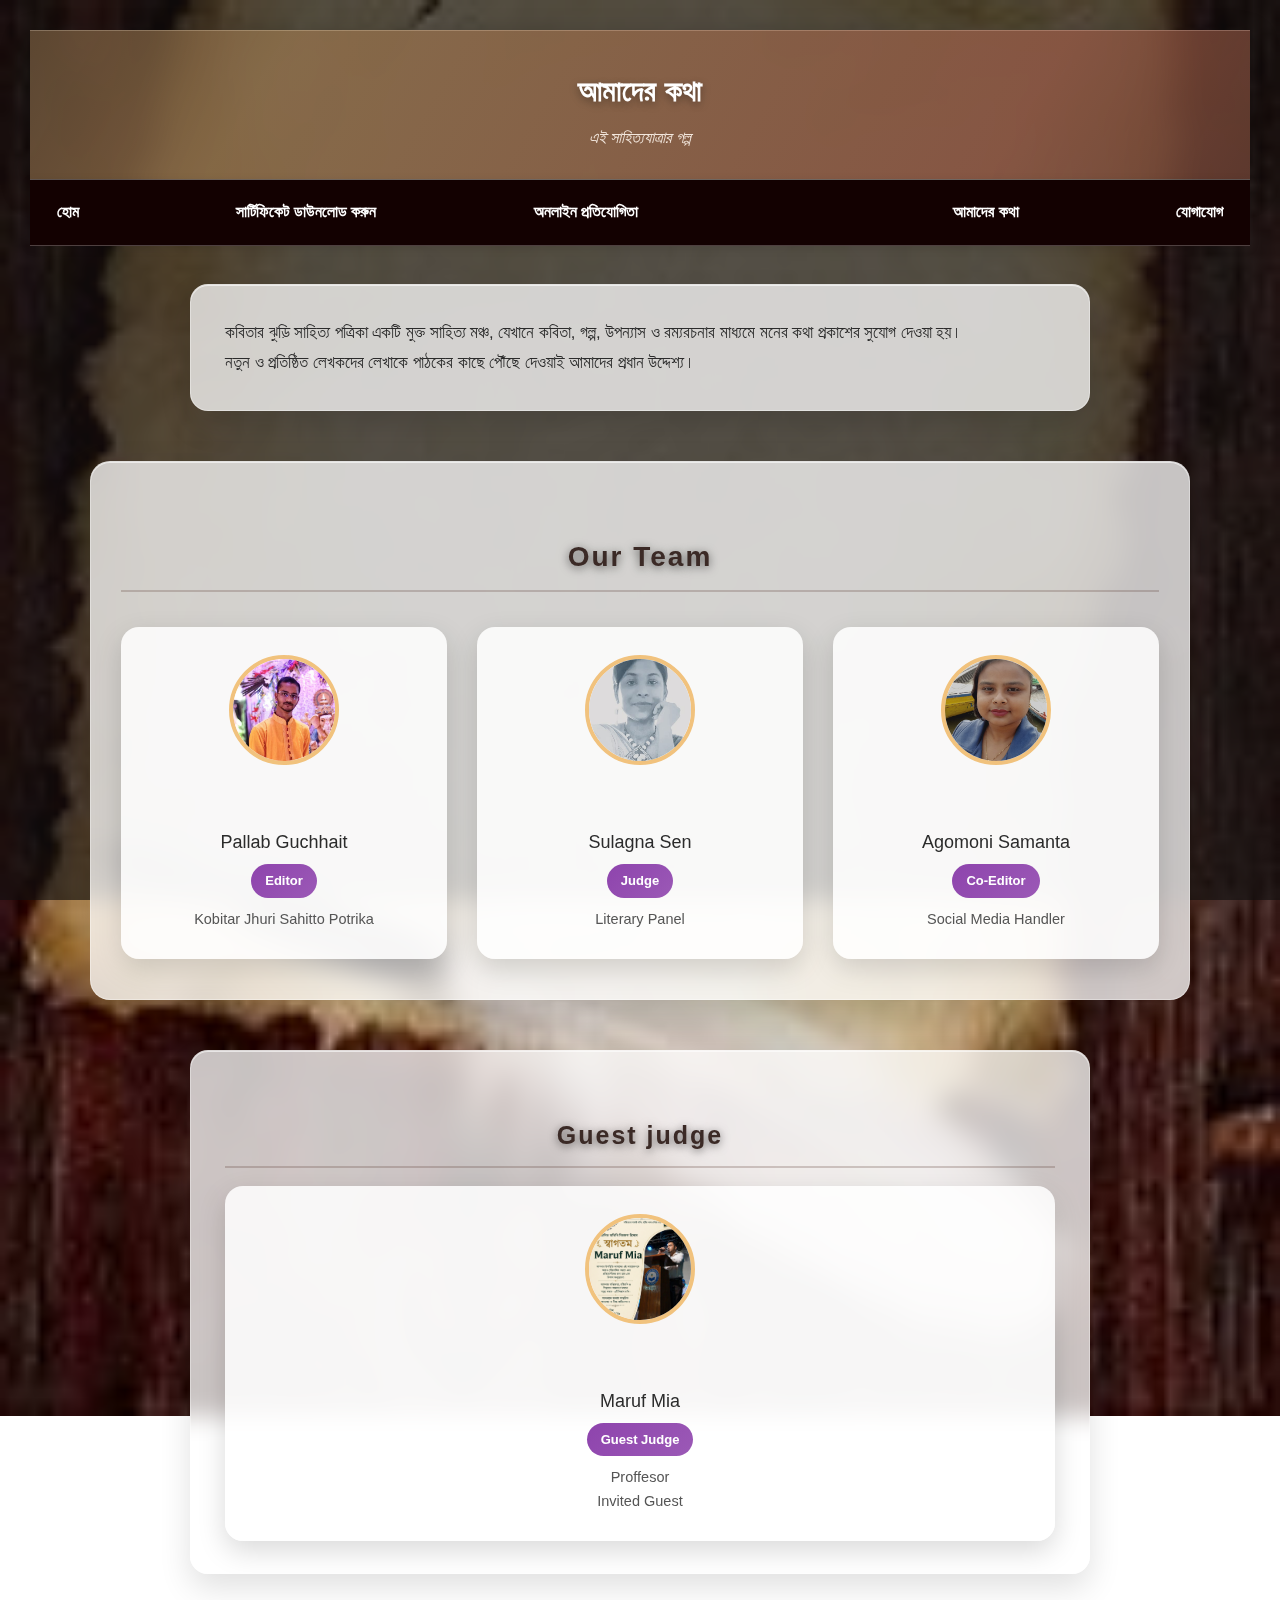
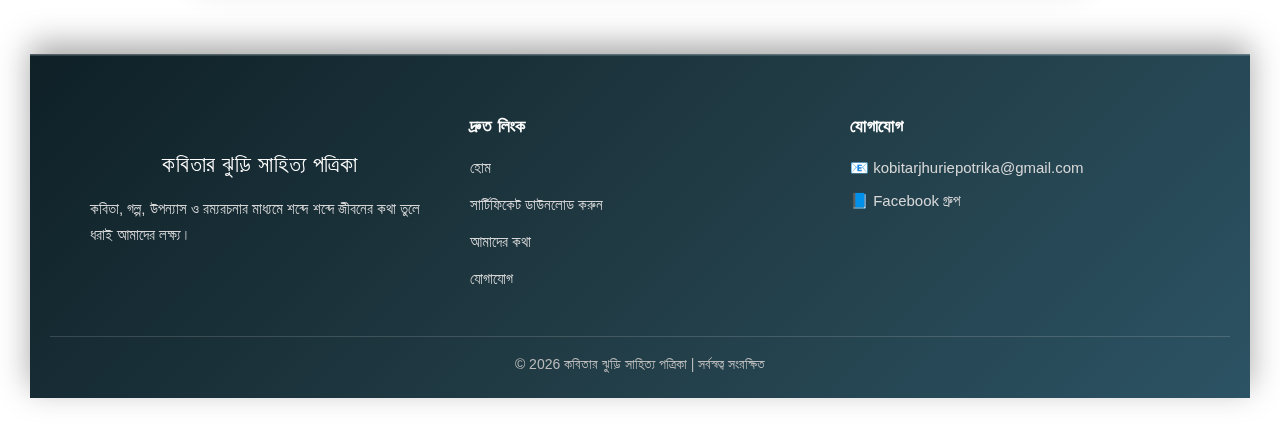
<file: about.html>
<!DOCTYPE html>
<html lang="bn">
<head>
<meta charset="UTF-8">
<title>আমাদের কথা | কবিতার ঝুড়ি সাহিত্য পত্রিকা</title>
<link rel="stylesheet" href="style.css">
</head>
<body>

<header>
<h1>আমাদের কথা</h1>
<p class="tagline">এই সাহিত্যযাত্রার গল্প</p>
</header>

<nav>
  <a href="index.html">হোম</a>
  <a href="certificate.html">সার্টিফিকেট ডাউনলোড করুন</a>
  <a href="onlineeventsandcompitition.html">অনলাইন প্রতিযোগিতা</a>
  <a href=""></a>
  <a href="about.html">আমাদের কথা</a>
  <a href="contact.html">যোগাযোগ</a>
</nav>

<section>
<p>
কবিতার ঝুড়ি সাহিত্য পত্রিকা একটি মুক্ত সাহিত্য মঞ্চ,
যেখানে কবিতা, গল্প, উপন্যাস ও রম্যরচনার মাধ্যমে
মনের কথা প্রকাশের সুযোগ দেওয়া হয়।
</p>

<p>
নতুন ও প্রতিষ্ঠিত লেখকদের লেখাকে পাঠকের কাছে
পৌঁছে দেওয়াই আমাদের প্রধান উদ্দেশ্য।
</p>
</section>

<section class="team-section">
  <h2>Our Team</h2>

  <div class="team-grid">

    <div class="team-card">
      <img src="Team Members/Pallab .jpeg" alt="Pallab Guchhait">
      <h3>Pallab Guchhait</h3>
      <span class="team-role">Editor</span>
      <p>Kobitar Jhuri Sahitto Potrika</p>
    </div>

    <div class="team-card">
      <img src="Team Members/Sulagna.jpeg" alt="Sulagna Sen">
      <h3>Sulagna Sen</h3>
      <span class="team-role">Judge</span>
      <p>Literary Panel</p>
    </div>

    <div class="team-card">
      <img src="Team Members/WhatsApp Image 2026-03-03 at 12.30.15 AM.jpeg" alt="Agoimoni Samanta">
      <h3>Agomoni Samanta</h3>
      <span class="team-role">Co-Editor</span>
      <p>Social Media Handler</p>
    </div>

  </div>
</section>
<section class="guest-section">
  <h2>Guest judge</h2>
  <div class="team-grid">

    <div class="team-card">
      <img src="Invited Guest.png" alt="Maruf Mia">
      <h3>Maruf Mia</h3>
      <span class="team-role">Guest Judge</span>
      <p>Proffesor</p>
      <p>Invited Guest</p>
    </div>

</section>
<footer class="mag-footer">

  <div class="footer-grid">

    <div class="footer-about">
      <h3>কবিতার ঝুড়ি সাহিত্য পত্রিকা</h3>
      <p>
        কবিতা, গল্প, উপন্যাস ও রম্যরচনার মাধ্যমে
        শব্দে শব্দে জীবনের কথা তুলে ধরাই আমাদের লক্ষ্য।
      </p>
    </div>

    <div class="footer-links">
      <h4>দ্রুত লিংক</h4>
      <ul>
        <li><a href="index.html">হোম</a></li>
        <li><a href="certificate.html">সার্টিফিকেট ডাউনলোড করুন</a></li>
        <li><a href=""></a></li>
        <li><a href="about.html">আমাদের কথা</a></li>
        <li><a href="contact.html">যোগাযোগ</a></li>
      </ul>
    </div>

    <div class="footer-contact">
      <h4>যোগাযোগ</h4>
      <p>📧 kobitarjhuriepotrika@gmail.com</p>
      <p>📘 Facebook গ্রুপ</p>
    </div>

  </div>

  <div class="footer-bottom">
    © 2026 কবিতার ঝুড়ি সাহিত্য পত্রিকা | সর্বস্বত্ব সংরক্ষিত
  </div>

</footer>


</body>
</html>
</file>
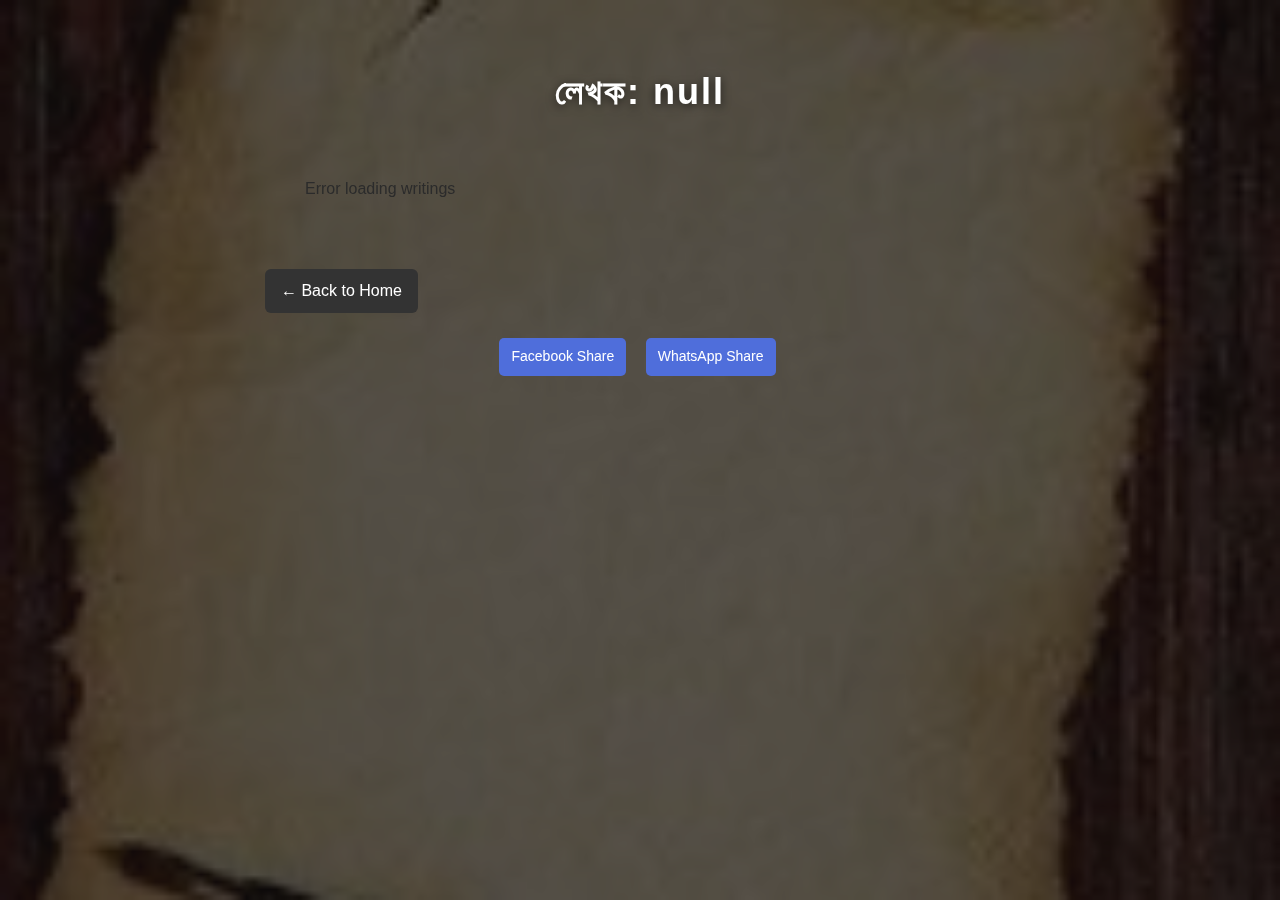
<file: author.html>
<!DOCTYPE html>
<html lang="bn">

<head>
<meta charset="UTF-8">
<meta name="viewport" content="width=device-width, initial-scale=1.0">
<title>Author</title>

<style>


body{
font-family:'Noto Serif Bengali', serif;
background:#f4f6fb;
margin:0;
padding:40px 20px;
}

/* main container */

.author-container{
max-width:750px;
margin:auto;
}

/* title */

h2{
text-align:center;
margin-bottom:30px;
color:#2c3e50;
}

/* poem cards */

.poem-card{
background:white;
padding:25px;
margin-bottom:25px;
border-radius:12px;
box-shadow:0 6px 18px rgba(0,0,0,0.1);
transition:0.3s;
}

.poem-card:hover{
transform:translateY(-4px);
box-shadow:0 10px 25px rgba(0,0,0,0.15);
}

.poem-card h3{
margin-top:0;
color:#34495e;
}

.poem-card p{
line-height:1.8;
color:#444;
}

/* read more button */

.read-btn{
display:inline-block;
margin-top:12px;
padding:7px 14px;
background:#4f6edb;
color:white;
text-decoration:none;
border-radius:6px;
font-size:14px;
}

.read-btn:hover{
background:#354bb5;
}

/* back button */

.back{
display:inline-block;
margin-top:25px;
padding:8px 16px;
background:#333;
color:white;
text-decoration:none;
border-radius:6px;
}

.back:hover{
background:#000;
}

/* share section */

.share{
margin-top:30px;
text-align:center;
}

.share a{
display:inline-block;
margin:5px;
padding:8px 14px;
background:#4f6edb;
color:white;
text-decoration:none;
border-radius:6px;
font-size:14px;
}

.share a:hover{
background:#354bb5;
}

</style>

</style>
<link rel="stylesheet" href="style.css">

</head>

<body>

<div class="author-container">

<h2 id="authorName">Loading...</h2>

<div id="poems">Loading writings...</div>

<a class="back" href="index.html">← Back to Home</a>

</div>
<div class="share">

<a id="fbShare" target="_blank">Facebook Share</a>

<a id="waShare" target="_blank">WhatsApp Share</a>
</div>
<script>

var API="https://script.google.com/macros/s/AKfycby_DiBVclgMtxCUu_QdvSy6ySRPh-Zgnoryp6_mUSM8lMU8OpkrlqbCTHaw3usCOzSJZw/exec";

/* URL থেকে author name নেওয়া */

var params=new URLSearchParams(window.location.search);

var author=params.get("name");

/* Author title */

document.getElementById("authorName").innerText="লেখক: "+author;

/* কবিতা load করা */

fetch(API+"?action=getPoems")

.then(function(r){
return r.json();
})

.then(function(data){

var html="";
var found=false;

data.forEach(function(p){

if(p.author==author){

found=true;

var text=p.poem.substring(0,200).replace(/\n/g,"<br>");

html+=`

<div class="poem-card">

<h3>${p.title}</h3>

<p>${text}...</p>

<a class="read-btn" href="poem.html?id=${p.id}">Read More</a>

</div>

`;

}

});

if(!found){
html="<p style='text-align:center'>এই লেখকের কোনো লেখা পাওয়া যায়নি</p>";
}

document.getElementById("poems").innerHTML=html;

})

.catch(function(err){

document.getElementById("poems").innerHTML="Error loading writings";

console.log(err);

});

/* Share buttons */

var pageURL = window.location.href;

document.getElementById("fbShare").href =
"https://www.facebook.com/sharer/sharer.php?u=" + encodeURIComponent(pageURL);

document.getElementById("waShare").href =
"https://wa.me/?text=" + encodeURIComponent(pageURL);
</script>
</body>

</html>
</file>
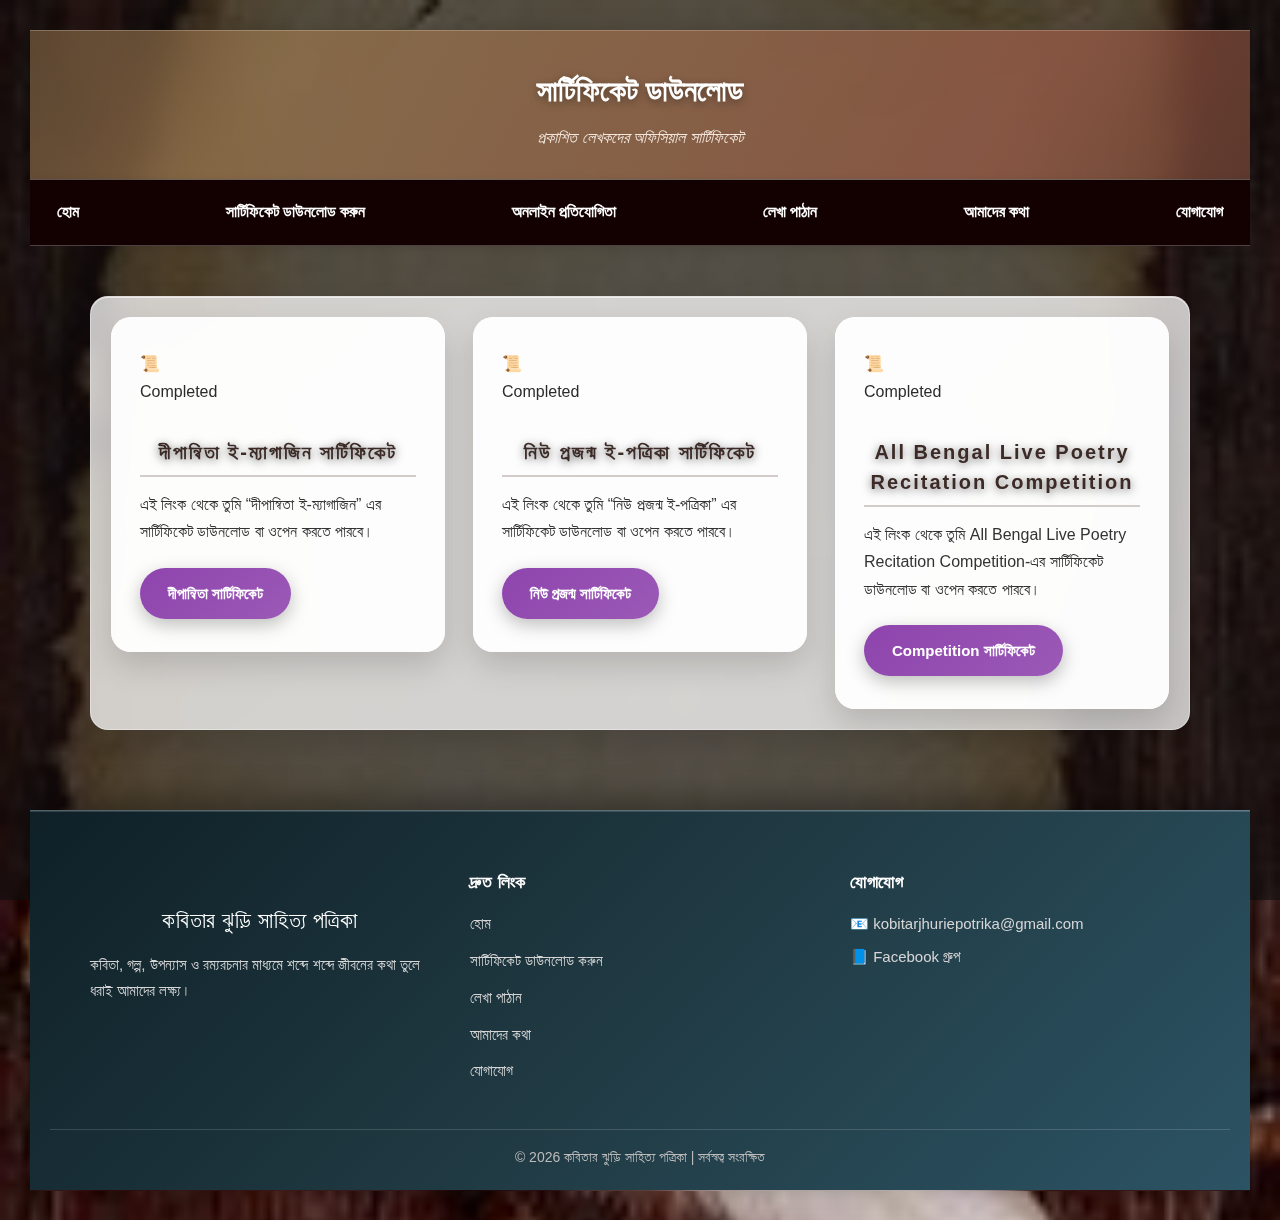
<file: certificate.html>
<!DOCTYPE html>
<html lang="bn">
<head>
<meta charset="UTF-8">
<meta name="viewport" content="width=device-width, initial-scale=1.0">
<title>সার্টিফিকেট ডাউনলোড | কবিতার ঝুড়ি সাহিত্য পত্রিকা</title>
<link rel="stylesheet" href="style.css">
</head>

<body>

<header>
  <h1>সার্টিফিকেট ডাউনলোড</h1>
  <p class="tagline">প্রকাশিত লেখকদের অফিসিয়াল সার্টিফিকেট</p>
</header>

<nav>
  <a href="index.html">হোম</a>
  <a href="certificate.html">সার্টিফিকেট ডাউনলোড করুন</a>
  <a href="onlineeventsandcompitition.html">অনলাইন প্রতিযোগিতা</a>
  <a href="submit.html">লেখা পাঠান</a>
  <a href="about.html">আমাদের কথা</a>
  <a href="contact.html">যোগাযোগ</a>
</nav>

<section class="certificate-list">

  <!-- Dipanbita -->
  <a href="https://pallabg22.github.io/Dipwanwita-E-magazine-Certificate/"
     target="_blank"
     class="certificate-link">

    <div class="certificate-card">
      <div class="icon-badge">📜</div>
      <div class="status-label status-completed">Completed</div>

      <h2>দীপান্বিতা ই-ম্যাগাজিন সার্টিফিকেট</h2>
      <p>
        এই লিংক থেকে তুমি “দীপান্বিতা ই-ম্যাগাজিন” এর সার্টিফিকেট
        ডাউনলোড বা ওপেন করতে পারবে।
      </p>

      <span class="download-btn">
         দীপান্বিতা সার্টিফিকেট
      </span>
    </div>
  </a>

  <!-- New Projonmo -->
  <a href="https://pallabg22.github.io/certificate-download/"
     target="_blank"
     class="certificate-link">

    <div class="certificate-card">
      <div class="icon-badge">📜</div>
      <div class="status-label status-completed">Completed</div>

      <h2>নিউ প্রজন্ম ই-পত্রিকা সার্টিফিকেট</h2>
      <p>
        এই লিংক থেকে তুমি “নিউ প্রজন্ম ই-পত্রিকা” এর সার্টিফিকেট
        ডাউনলোড বা ওপেন করতে পারবে।
      </p>

      <span class="download-btn">
         নিউ প্রজন্ম সার্টিফিকেট
      </span>
    </div>
  </a>

  <!-- All Bengal -->
  <a href="https://pallabg22.github.io/Kobitarjhurikobitaogolperasor/"
     target="_blank"
     class="certificate-link">

    <div class="certificate-card">
      <div class="icon-badge">📜</div>
      <div class="status-label status-completed">Completed</div>

      <h2>All Bengal Live Poetry Recitation Competition</h2>
      <p>
        এই লিংক থেকে তুমি All Bengal Live Poetry Recitation Competition-এর
        সার্টিফিকেট ডাউনলোড বা ওপেন করতে পারবে।
      </p>

      <span class="download-btn">
         Competition সার্টিফিকেট
      </span>
    </div>
  </a>

</section>

<footer class="mag-footer">
  <div class="footer-grid">
    <div class="footer-about">
      <h3>কবিতার ঝুড়ি সাহিত্য পত্রিকা</h3>
      <p>
        কবিতা, গল্প, উপন্যাস ও রম্যরচনার মাধ্যমে
        শব্দে শব্দে জীবনের কথা তুলে ধরাই আমাদের লক্ষ্য।
      </p>
    </div>

    <div class="footer-links">
      <h4>দ্রুত লিংক</h4>
      <ul>
        <li><a href="index.html">হোম</a></li>
        <li><a href="certificate.html">সার্টিফিকেট ডাউনলোড করুন</a></li>
        <li><a href="submit.html">লেখা পাঠান</a></li>
        <li><a href="about.html">আমাদের কথা</a></li>
        <li><a href="contact.html">যোগাযোগ</a></li>
      </ul>
    </div>

    <div class="footer-contact">
      <h4>যোগাযোগ</h4>
      <p>📧 kobitarjhuriepotrika@gmail.com</p>
      <p>📘 Facebook গ্রুপ</p>
    </div>
  </div>

  <div class="footer-bottom">
    © 2026 কবিতার ঝুড়ি সাহিত্য পত্রিকা | সর্বস্বত্ব সংরক্ষিত
  </div>
</footer>

</body>
</html>
</file>
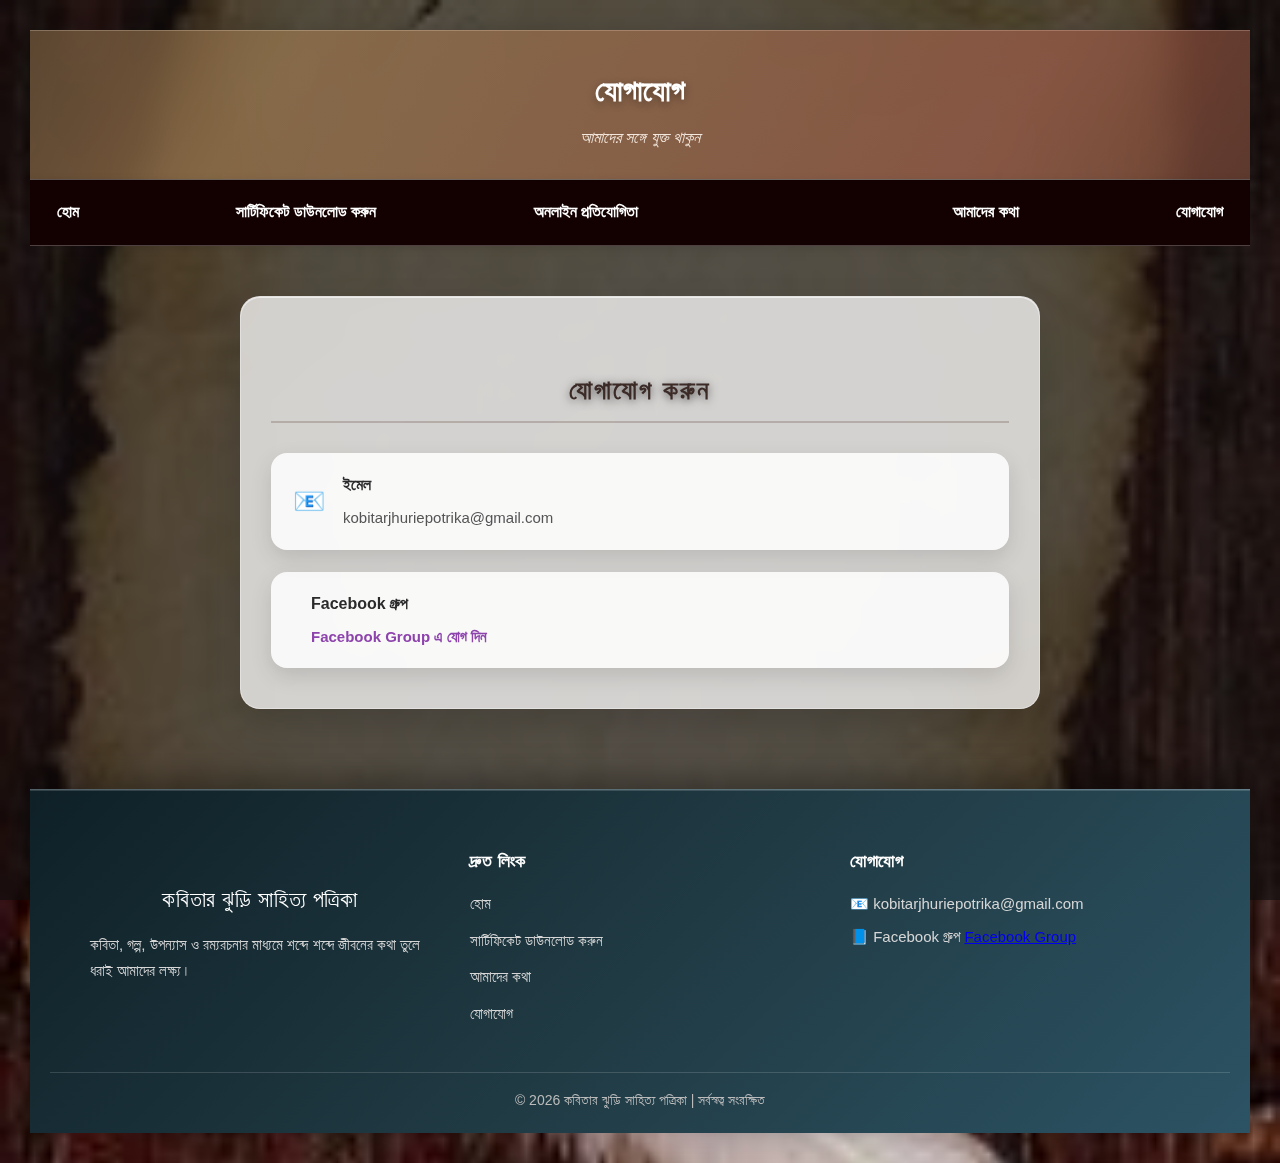
<file: contact.html>
<!DOCTYPE html>
<html lang="bn">
<head>
<meta charset="UTF-8">
<title>যোগাযোগ | কবিতার ঝুড়ি সাহিত্য পত্রিকা</title>
<link rel="stylesheet" href="style.css">
</head>
<body>

<header>
<h1>যোগাযোগ</h1>
<p class="tagline">আমাদের সঙ্গে যুক্ত থাকুন</p>
</header>

<nav>
  <a href="index.html">হোম</a>
  <a href="certificate.html">সার্টিফিকেট ডাউনলোড করুন</a>
  <a href="onlineeventsandcompitition.html">অনলাইন প্রতিযোগিতা</a>
  <a href=""></a>
  <a href="about.html">আমাদের কথা</a>
  <a href="contact.html">যোগাযোগ</a>
</nav>
<section class="contact-section">
  <h2>যোগাযোগ করুন</h2>

  <div class="contact-box">
    <div class="contact-item">
      <span class="contact-icon">📧</span>
      <div>
        <h4>ইমেল</h4>
        <p>kobitarjhuriepotrika@gmail.com</p>
      </div>
    </div>

    <div class="contact-item">
      <span class="contact-icon"></span>
      <div>
        <h4>Facebook গ্রুপ</h4>
        <p>
          <a href="https://www.facebook.com/groups/799404289106232/?ref=share&mibextid=NSMWBT" target="_blank">
            Facebook Group এ যোগ দিন
          </a>
        </p>
      </div>
    </div>
  </div>
</section>

<footer class="mag-footer">

  <div class="footer-grid">

    <div class="footer-about">
      <h3>কবিতার ঝুড়ি সাহিত্য পত্রিকা</h3>
      <p>
        কবিতা, গল্প, উপন্যাস ও রম্যরচনার মাধ্যমে
        শব্দে শব্দে জীবনের কথা তুলে ধরাই আমাদের লক্ষ্য।
      </p>
    </div>

    <div class="footer-links">
      <h4>দ্রুত লিংক</h4>
      <ul>
        <li><a href="index.html">হোম</a></li>
        <li><a href="certificate.html">সার্টিফিকেট ডাউনলোড করুন</a></li>
        <li><a href=""></a></li>
        <li><a href="about.html">আমাদের কথা</a></li>
        <li><a href="contact.html">যোগাযোগ</a></li>
      </ul>
    </div>

    <div class="footer-contact">
      <h4>যোগাযোগ</h4>
      <p>📧 kobitarjhuriepotrika@gmail.com</p>
      <p>📘 Facebook গ্রুপ <a href="https://www.facebook.com/groups/799404289106232/?ref=share&mibextid=NSMWBT">Facebook Group</a></p>
    </div>

  </div>

  <div class="footer-bottom">
    © 2026 কবিতার ঝুড়ি সাহিত্য পত্রিকা | সর্বস্বত্ব সংরক্ষিত
  </div>

</footer>


</body>
</html>
</file>
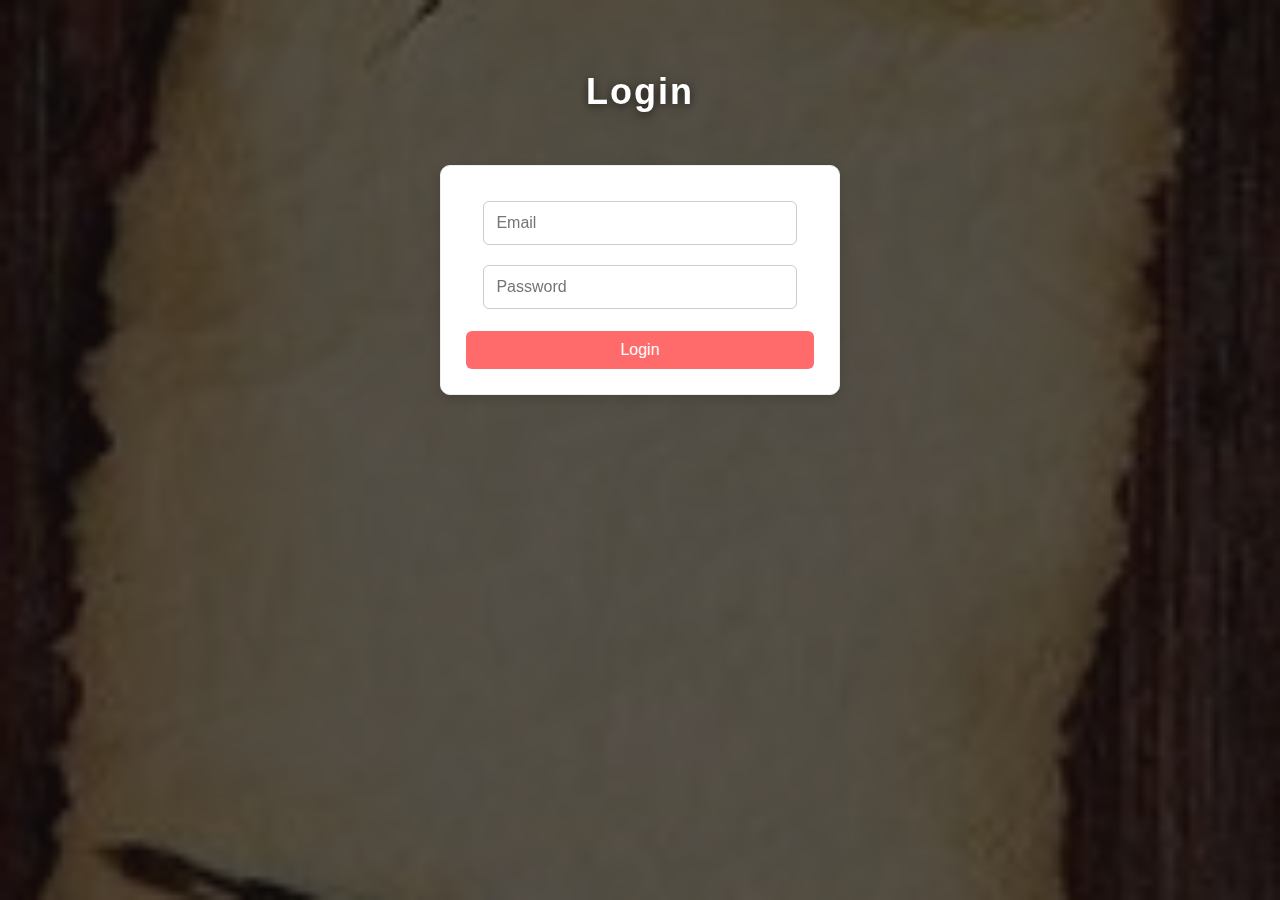
<file: dashboard.html>
<!DOCTYPE html>
<html lang="bn">

<head>
<meta charset="UTF-8">
<meta name="viewport" content="width=device-width, initial-scale=1.0">
<title>User Dashboard</title>
<link rel="stylesheet" href="style.css">
</head>

<body>

<h2>User Dashboard</h2>

<p id="welcome"></p>

<button onclick="logout()">Logout</button>

<hr>

<h3>Submit New Poem</h3>

<form id="poemForm">

<input name="title" placeholder="Poem Title" required>

<textarea name="poem" placeholder="Write your poem" required></textarea>

<button type="submit">Submit Poem</button>

</form>

<hr>

<h3>Submit Story / Novel</h3>

<form id="storyForm">

<input name="title" placeholder="Story / Novel Title" required>

<textarea name="story" placeholder="Write your story or novel" required></textarea>

<button type="submit">Submit Writing</button>

</form>

<hr>

<h3>Your Submitted Poems</h3>
<div id="myPoems"></div>

<h3>Your Submitted Stories</h3>
<div id="myStories"></div>

<script>

var user = localStorage.getItem("user");

if(!user){
alert("Please login first");
window.location="login.html";
}

document.getElementById("welcome").innerHTML="Welcome: "+user;

var url="https://script.google.com/macros/s/AKfycby_DiBVclgMtxCUu_QdvSy6ySRPh-Zgnoryp6_mUSM8lMU8OpkrlqbCTHaw3usCOzSJZw/exec";

/* SUBMIT POEM */

document.getElementById("poemForm").onsubmit=function(e){

e.preventDefault();

var form=new FormData(this);

fetch(url,{
method:"POST",
body:new URLSearchParams({
action:"submitPoem",
title:form.get("title"),
poem:form.get("poem"),
author:user
})
})
.then(r=>r.text())
.then(d=>{
alert("Poem submitted successfully");
loadPoems();
});

};

/* SUBMIT STORY */

document.getElementById("storyForm").onsubmit=function(e){

e.preventDefault();

var form=new FormData(this);

fetch(url,{
method:"POST",
body:new URLSearchParams({
action:"submitStory",
title:form.get("title"),
story:form.get("story"),
author:user
})
})
.then(r=>r.text())
.then(d=>{
alert("Story submitted successfully");
loadStories();
});

};

/* LOAD POEMS */

function loadPoems(){

fetch(url+"?action=getUserPoems&author="+encodeURIComponent(user))
.then(r=>r.json())
.then(data=>{

var html="";

data.forEach(function(p){

html+=`
<div class="poem-card">
<h4>${p.title}</h4>
<p>${p.poem}</p>
<p>Status: <b>${p.status}</b></p>
<hr>
</div>
`;

});

document.getElementById("myPoems").innerHTML=html;

});

}

/* LOAD STORIES */

function loadStories(){

fetch(url+"?action=getUserStories&author="+encodeURIComponent(user))
.then(r=>r.json())
.then(data=>{

var html="";

data.forEach(function(s){

html+=`
<div class="poem-card">
<h4>${s.title}</h4>
<p>${s.story}</p>
<p>Status: <b>${s.status}</b></p>
<hr>
</div>
`;

});

document.getElementById("myStories").innerHTML=html;

});

}

/* LOGOUT */

function logout(){
localStorage.removeItem("user");
window.location="login.html";
}

/* LOAD DATA ON PAGE OPEN */

loadPoems();
loadStories();

</script>

</body>
</html>
</file>
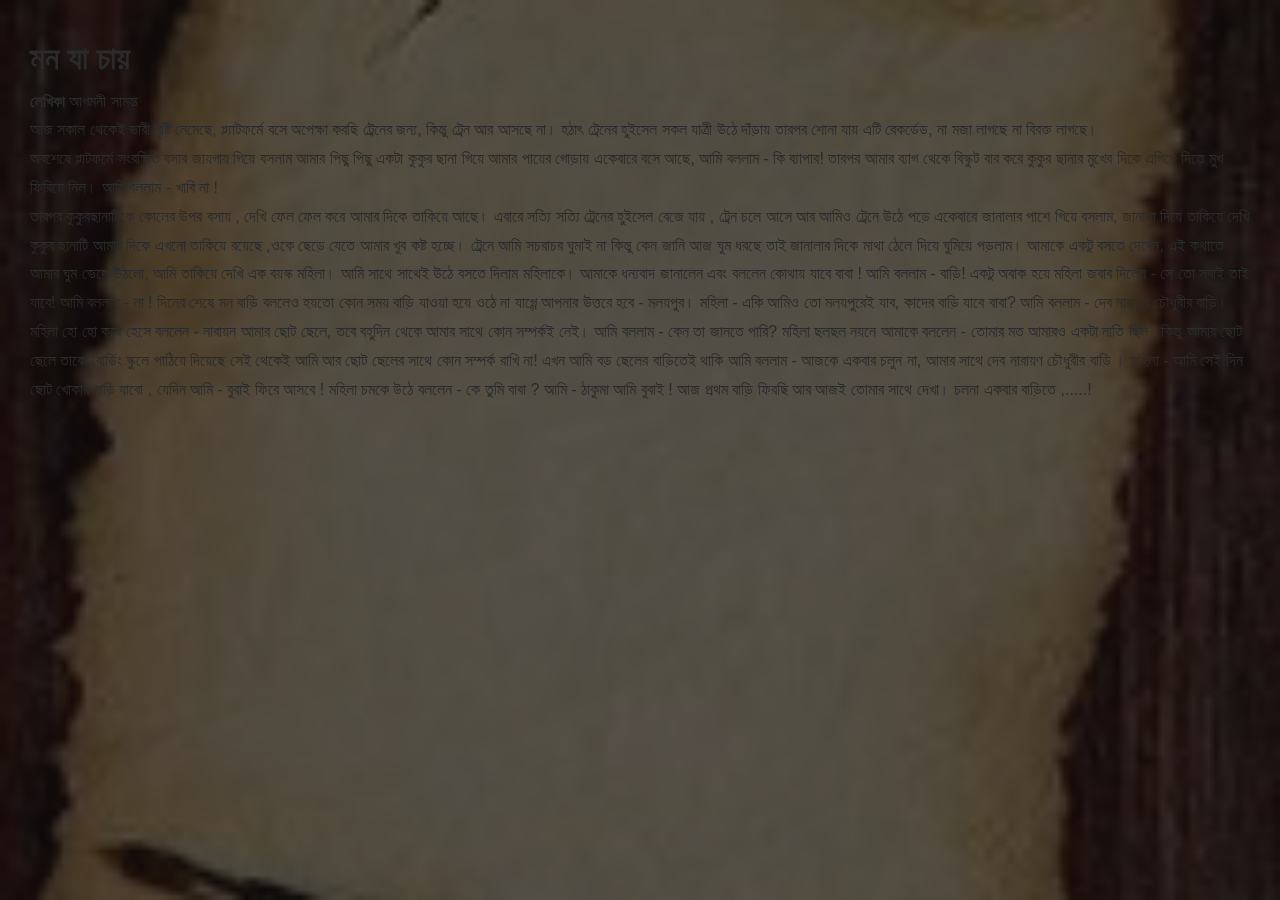
<file: golpo.html>
<!DOCTYPE html>
<html lang="bn">
<head>
<meta charset="UTF-8">
<title>নিঃশব্দ বিকেল</title>
<link rel="stylesheet" href="style.css">
</head>
<body>

<h1>মন যা চায় </h1>
<p><b>লেখিকা </b> আগমনী সামন্ত</p>

<p>
আজ সকাল থেকেই ভারী বৃষ্টি নেমেছে, প্ল্যাটফর্মে বসে অপেক্ষা করছি ট্রেনের জন্য, কিন্তু ট্রেন আর আসছে না। হঠাৎ ট্রেনের হুইসেল সকল যাত্রী উঠে দাঁড়ায় তারপর শোনা যায় এটি রেকর্ডেড, না মজা লাগছে না বিরক্ত লাগছে। <br>অবশেষে প্লাটফর্মে সংরক্ষিত বসার জায়গায় গিয়ে বসলাম আমার পিছু পিছু একটা কুকুর ছানা গিয়ে আমার পায়ের গোড়ায় একেবারে বসে আছে, আমি বললাম - কি ব্যাপার! 
তারপর আমার ব্যাগ থেকে বিস্কুট বার করে কুকুর ছানার মুখের দিকে এগিয়ে দিতে মুখ ফিরিয়ে নিল। 
আমি বললাম - খাবি না !
<br>
তারপর কুকুরছানাটিকে কোলের উপর বসায় , দেখি ফেল ফেল করে আমার দিকে তাকিয়ে আছে।
 এবারে সত্যি সত্যি ট্রেনের হুইসেল বেজে যায় , ট্রেন চলে আসে আর আমিও ট্রেনে উঠে পড়ে একেবারে জানালার পাশে গিয়ে বসলাম, জানালা দিয়ে তাকিয়ে দেখি কুকুর ছানাটি আমার দিকে এখনো তাকিয়ে রয়েছে ,ওকে ছেড়ে যেতে আমার খুব কষ্ট হচ্ছে। 
ট্রেনে আমি সচরাচর ঘুমাই না কিন্তু কেন জানি আজ ঘুম ধরছে তাই জানালার দিকে মাথা ঠেলে দিয়ে ঘুমিয়ে পড়লাম। 
আমাকে একটু বসতে দেবেন, এই কথাতে আমার ঘুম ভেঙ্গে উঠলো, আমি তাকিয়ে দেখি এক বয়স্ক মহিলা। 
আমি সাথে সাথেই উঠে বসতে দিলাম মহিলাকে। 
আমাকে ধন্যবাদ জানালেন এবং বললেন কোথায় যাবে বাবা !
আমি বললাম - বাড়ি! 
একটু অবাক হয়ে মহিলা জবাব দিলেন - সে তো সবাই তাই যাবে!
আমি বললাম - না ! দিনের শেষে মন বাড়ি বললেও হয়তো কোন সময় বাড়ি যাওয়া হয়ে ওঠে না 
যাগ্গে আপনার উত্তরে হবে - মলয়পুর।
মহিলা - একি আমিও তো মলয়পুরেই যাব, কাদের বাড়ি যাবে বাবা? 
আমি বললাম - দেব নারায়ন চৌধুরীর বাড়ি।
মহিলা হো হো করে হেসে বললেন - নারায়ন আমার ছোট ছেলে, তবে বহুদিন থেকে আমার সাথে কোন সম্পর্কই নেই। 
আমি বললাম - কেন তা জানতে পারি? 
মহিলা ছলছল নয়নে আমাকে বললেন - তোমার মত আমারও একটা নাতি ছিল , কিন্তু আমার ছোট ছেলে তাকে বোর্ডিং স্কুলে পাঠিয়ে দিয়েছে সেই থেকেই আমি আর ছোট ছেলের সাথে কোন সম্পর্ক রাখি না! এখন আমি বড় ছেলের বাড়িতেই থাকি 
আমি বললাম - আজকে একবার চলুন না, আমার সাথে দেব নারায়ণ চৌধুরীর বাড়ি ।
মহিলা - আমি সেই দিন ছোট খোকার বাড়ি যাবো , যেদিন 
আমি - বুবাই ফিরে আসবে !
মহিলা চমকে উঠে বললেন - কে তুমি বাবা ?
আমি - ঠাকুমা আমি বুবাই ! আজ প্রথম বাড়ি ফিরছি আর আজই তোমার সাথে দেখা। চলনা একবার বাড়িতে ,.....!
</p>





</body>
</html>
</file>
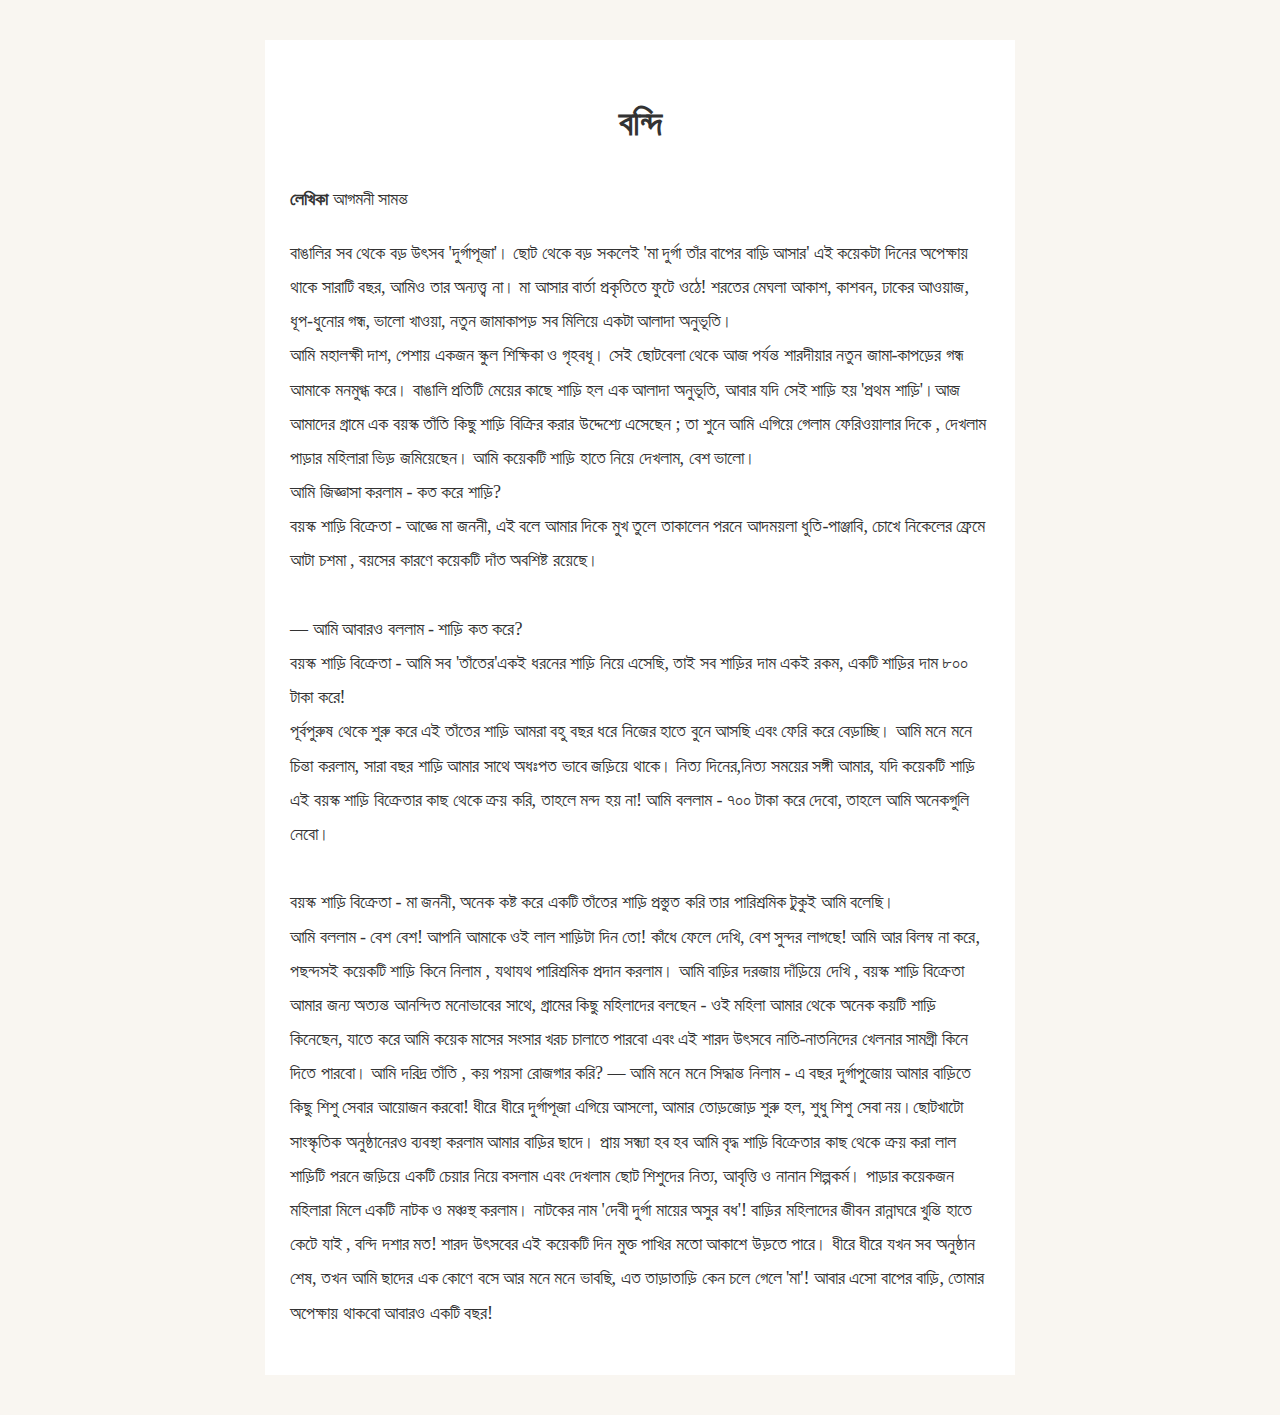
<file: golpo2.html>
<!DOCTYPE html>
<html lang="bn">
<head>
<meta charset="UTF-8">
<title>নিঃশব্দ বিকেল</title>
<link rel="stylesheet" href="style1.css">
</head>
<body>
<div class="post">
<h1> বন্দি  </h1>
<p><b>লেখিকা </b> আগমনী সামন্ত</p>

<p>
বাঙালির সব থেকে বড় উৎসব 'দুর্গাপূজা'। ছোট থেকে বড় সকলেই 'মা দুর্গা তাঁর বাপের বাড়ি আসার' এই কয়েকটা দিনের অপেক্ষায় থাকে সারাটি বছর, আমিও তার অন্যত্ত্ব না।
মা আসার বার্তা প্রকৃতিতে ফুটে ওঠে!
শরতের মেঘলা আকাশ, কাশবন, ঢাকের আওয়াজ, ধূপ-ধুনোর গন্ধ, ভালো খাওয়া, নতুন জামাকাপড় সব মিলিয়ে একটা আলাদা অনুভূতি।
<br>
আমি মহালক্ষী দাশ, পেশায় একজন স্কুল শিক্ষিকা ও গৃহবধূ। সেই ছোটবেলা থেকে আজ পর্যন্ত শারদীয়ার নতুন জামা-কাপড়ের গন্ধ আমাকে মনমুগ্ধ করে। বাঙালি প্রতিটি মেয়ের কাছে শাড়ি হল এক আলাদা অনুভূতি, আবার যদি সেই শাড়ি হয় 'প্রথম শাড়ি'।আজ আমাদের গ্রামে এক বয়স্ক তাঁতি কিছু শাড়ি বিক্রির করার উদ্দেশ্যে এসেছেন ; তা শুনে আমি এগিয়ে গেলাম ফেরিওয়ালার দিকে , দেখলাম পাড়ার মহিলারা ভিড় জমিয়েছেন। আমি কয়েকটি শাড়ি হাতে নিয়ে দেখলাম, বেশ ভালো।<br>
আমি জিজ্ঞাসা করলাম - কত করে শাড়ি?
<br>
বয়স্ক শাড়ি বিক্রেতা - আজ্ঞে মা জননী,
এই বলে আমার দিকে মুখ তুলে তাকালেন পরনে আদময়লা ধুতি-পাঞ্জাবি, চোখে নিকেলের ফ্রেমে আটা চশমা , বয়সের কারণে কয়েকটি দাঁত অবশিষ্ট রয়েছে।<br>
<br>— আমি আবারও বললাম - শাড়ি কত করে?<br>
বয়স্ক শাড়ি বিক্রেতা - আমি সব 'তাঁতের'একই ধরনের শাড়ি নিয়ে এসেছি, তাই সব শাড়ির দাম একই রকম, একটি শাড়ির দাম ৮০০ টাকা করে! <br>
পূর্বপুরুষ থেকে শুরু করে এই তাঁতের শাড়ি আমরা বহু বছর ধরে নিজের হাতে বুনে আসছি এবং ফেরি করে বেড়াচ্ছি।
আমি মনে মনে চিন্তা করলাম, সারা বছর শাড়ি আমার সাথে অধঃপত ভাবে জড়িয়ে থাকে। নিত্য দিনের,নিত্য সময়ের সঙ্গী আমার, যদি কয়েকটি শাড়ি এই বয়স্ক শাড়ি বিক্রেতার কাছ থেকে ক্রয় করি, তাহলে মন্দ হয় না!
আমি বললাম - ৭০০ টাকা করে দেবো, তাহলে আমি অনেকগুলি নেবো।<br> 
<br>বয়স্ক শাড়ি বিক্রেতা - মা জননী, অনেক কষ্ট করে একটি তাঁতের শাড়ি প্রস্তুত করি তার পারিশ্রমিক টুকুই আমি বলেছি।<br>
আমি বললাম - বেশ বেশ! আপনি আমাকে ওই লাল শাড়িটা দিন তো!
কাঁধে ফেলে দেখি, বেশ সুন্দর লাগছে!
আমি আর বিলম্ব না করে, পছন্দসই কয়েকটি শাড়ি কিনে নিলাম , যথাযথ পারিশ্রমিক প্রদান করলাম।
আমি বাড়ির দরজায় দাঁড়িয়ে দেখি , বয়স্ক শাড়ি বিক্রেতা আমার জন্য অত্যন্ত আনন্দিত মনোভাবের সাথে, গ্রামের কিছু মহিলাদের বলছেন - ওই মহিলা আমার থেকে অনেক কয়টি শাড়ি কিনেছেন, যাতে করে আমি কয়েক মাসের সংসার খরচ চালাতে পারবো এবং এই শারদ উৎসবে নাতি-নাতনিদের খেলনার সামগ্রী কিনে দিতে পারবো। 
আমি দরিদ্র তাঁতি , কয় পয়সা রোজগার করি?
— আমি মনে মনে সিদ্ধান্ত নিলাম - এ বছর দুর্গাপুজোয় আমার বাড়িতে কিছু শিশু সেবার আয়োজন করবো! 
ধীরে ধীরে দুর্গাপূজা এগিয়ে আসলো, আমার তোড়জোড় শুরু হল, শুধু শিশু সেবা নয়।ছোটখাটো সাংস্কৃতিক অনুষ্ঠানেরও ব্যবস্থা করলাম আমার বাড়ির ছাদে। 
প্রায় সন্ধ্যা হব হব আমি বৃদ্ধ শাড়ি বিক্রেতার কাছ থেকে  ক্রয় করা লাল শাড়িটি পরনে জড়িয়ে একটি চেয়ার নিয়ে বসলাম এবং দেখলাম ছোট শিশুদের নিত্য, আবৃত্তি ও নানান শিল্পকর্ম।
পাড়ার কয়েকজন মহিলারা মিলে একটি নাটক ও মঞ্চস্থ করলাম। নাটকের নাম 'দেবী দুর্গা মায়ের অসুর বধ'!
বাড়ির মহিলাদের জীবন রান্নাঘরে খুন্তি হাতে কেটে যাই , বন্দি দশার মত! শারদ উৎসবের এই কয়েকটি দিন মুক্ত পাখির মতো আকাশে উড়তে পারে।
ধীরে ধীরে যখন সব অনুষ্ঠান শেষ, তখন আমি ছাদের এক কোণে বসে আর মনে মনে ভাবছি, এত তাড়াতাড়ি কেন চলে গেলে 'মা'! আবার এসো বাপের বাড়ি, তোমার অপেক্ষায় থাকবো আবারও একটি বছর!

</p>
</file>
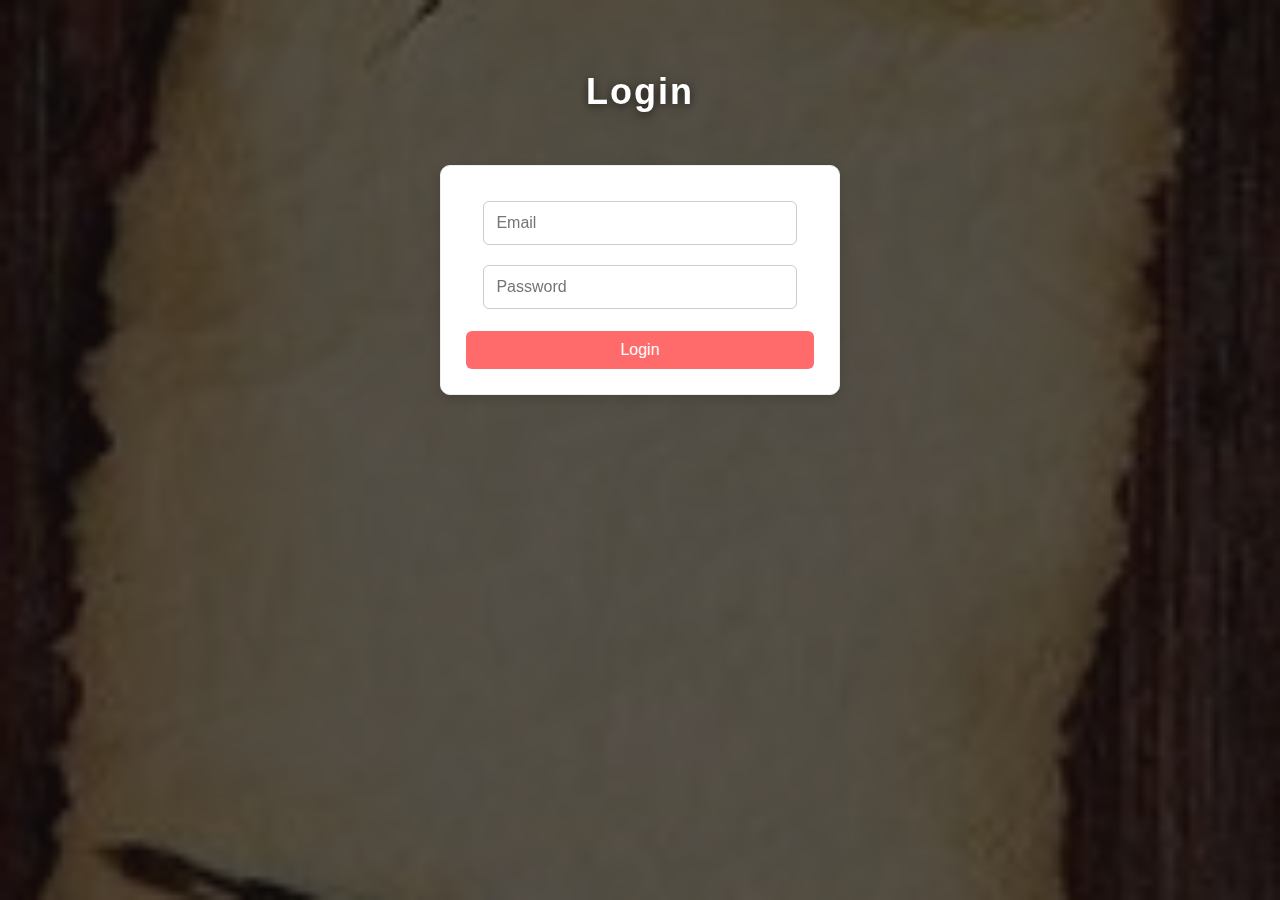
<file: login.html>
<!DOCTYPE html>
<html lang="bn">

<head>
<meta charset="UTF-8">
<meta name="viewport" content="width=device-width, initial-scale=1.0">

<title>Login</title>

<link rel="stylesheet" href="style.css">

</head>

<body>

<h2 class="form-title">Login</h2>

<form id="login">

<input name="email" type="email" placeholder="Email" required>

<input name="password" type="password" placeholder="Password" required>

<button type="submit">Login</button>

</form>

<script>

const API = "https://script.google.com/macros/s/AKfycbzgESlvNCQxszlwlJI4z20JFMgqxjV55xqfMz9VCOfjiU_6DAmmRrdjM8AJSmAXK_oRZw/exec";

document.getElementById("login").addEventListener("submit", function(e){

e.preventDefault();

const email = this.email.value.trim();
const password = this.password.value.trim();

/* LOGIN REQUEST */

fetch(API + "?action=login&email=" + encodeURIComponent(email) + "&password=" + encodeURIComponent(password))

.then(response => response.text())

.then(data => {

if(data.trim() === "success"){

/* SAVE LOGIN USER */

localStorage.setItem("user", email);

/* ADMIN CHECK */

if(email === "pallabguchhait03@gmail.com"){

window.location.href = "admin.html";

}

/* NORMAL USER */

else{

window.location.href = "dashboard.html";

}

}

else{

alert("Wrong email or password");

}

})

.catch(error => {

console.error(error);

alert("Server connection error");

});

});

</script>

</body>
</html>
</file>
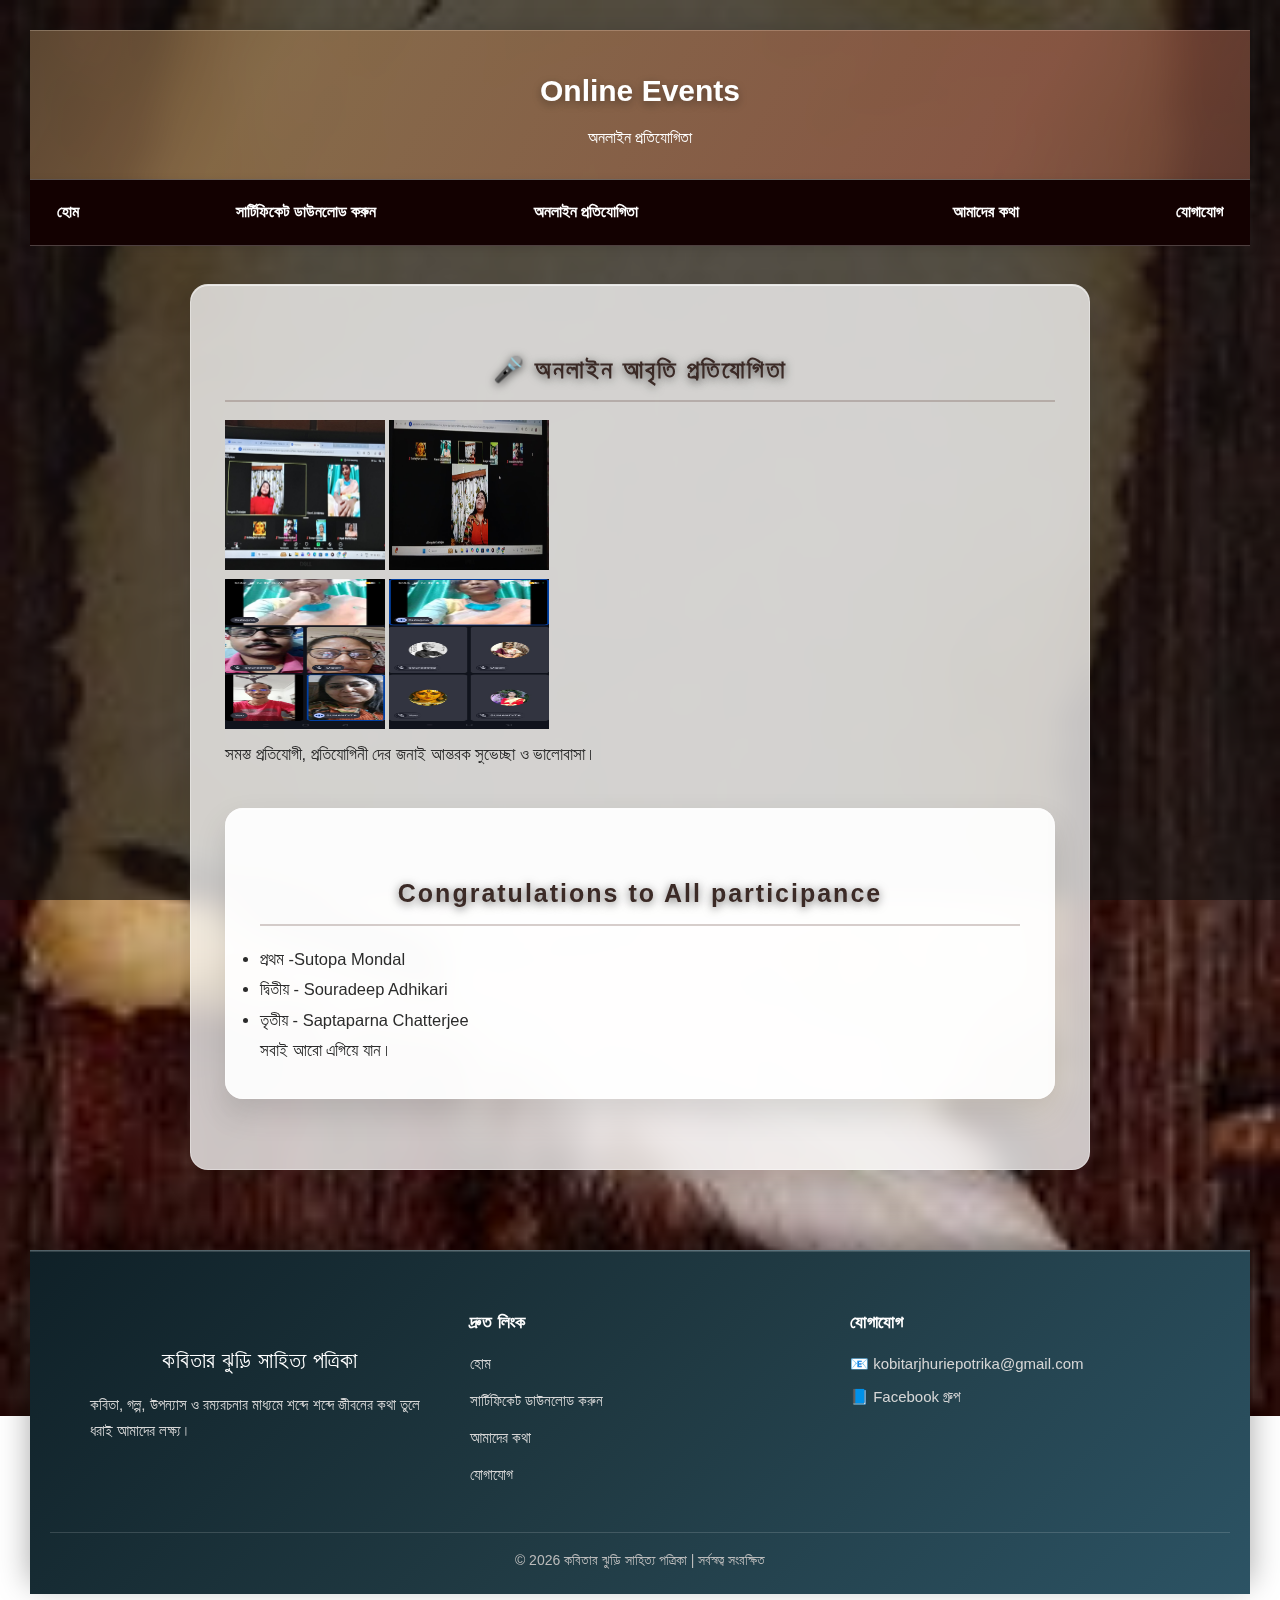
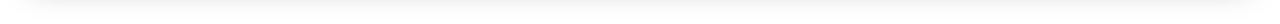
<file: onlineeventsandcompitition.html>
<!DOCTYPE html>
<html lang="en">
<head>
    <meta charset="UTF-8">
    <meta name="viewport" content="width=device-width, initial-scale=1.0">
    <title>Online events </title>
    <link rel="stylesheet" href="style.css">
</head>
<body>
    <header><h1>Online Events</h1>
    <p>অনলাইন প্রতিযোগিতা</p>
</header>
<nav>
  <a href="index.html">হোম</a>
  <a href="certificate.html">সার্টিফিকেট ডাউনলোড করুন</a>
  <a href="onlineeventsandcompitition.html">অনলাইন প্রতিযোগিতা</a>
  <a href=""></a>
  <a href="about.html">আমাদের কথা</a>
  <a href="contact.html">যোগাযোগ</a>
</nav>
<section class="online-recitation">
  <h2>🎤 অনলাইন আবৃতি প্রতিযোগিতা</h2>

  <div class="recitation-box">
    <img src="Online Compitition.jpeg" alt="first pic" height="150" width="160"> <img src="Online Compition 2.jpeg" alt="2nd pic" height="150" width="160">
    <br>
    <img src="Online Compition 3.jpeg" alt="3rdpic" height="150" width="160"> <img src="Online Compition 4.jpeg" alt="4th pic" height="150" width="160">
    <p>সমস্ত প্রতিযোগী, প্রতিযোগিনী দের জনাই আন্তরক সুভেচ্ছা ও ভালোবাসা।</p>
    <section class="Result">
<h2>Congratulations to All participance </h2>
<li>প্রথম -Sutopa Mondal</li>
<li>দ্বিতীয় - Souradeep Adhikari</li>
<li>তৃতীয় - Saptaparna Chatterjee </li>
<p>সবাই আরো এগিয়ে যান।</p>
    </section>
  </div>
</section>
<footer class="mag-footer">
  <div class="footer-grid">
    <div class="footer-about">
      <h3>কবিতার ঝুড়ি সাহিত্য পত্রিকা</h3>
      <p>
        কবিতা, গল্প, উপন্যাস ও রম্যরচনার মাধ্যমে
        শব্দে শব্দে জীবনের কথা তুলে ধরাই আমাদের লক্ষ্য।
      </p>
    </div>

    <div class="footer-links">
      <h4>দ্রুত লিংক</h4>
      <ul>
        <li><a href="index.html">হোম</a></li>
        <li><a href="certificate.html">সার্টিফিকেট ডাউনলোড করুন</a></li>
        <li><a href=""></a></li>
        <li><a href="about.html">আমাদের কথা</a></li>
        <li><a href="contact.html">যোগাযোগ</a></li>
      </ul>
    </div>

    <div class="footer-contact">
      <h4>যোগাযোগ</h4>
      <p>📧 kobitarjhuriepotrika@gmail.com</p>
      <p>📘 Facebook গ্রুপ</p>
    </div>
  </div>

  <div class="footer-bottom">
    © 2026 কবিতার ঝুড়ি সাহিত্য পত্রিকা | সর্বস্বত্ব সংরক্ষিত
  </div>
</footer>
</body>
</html>
</file>
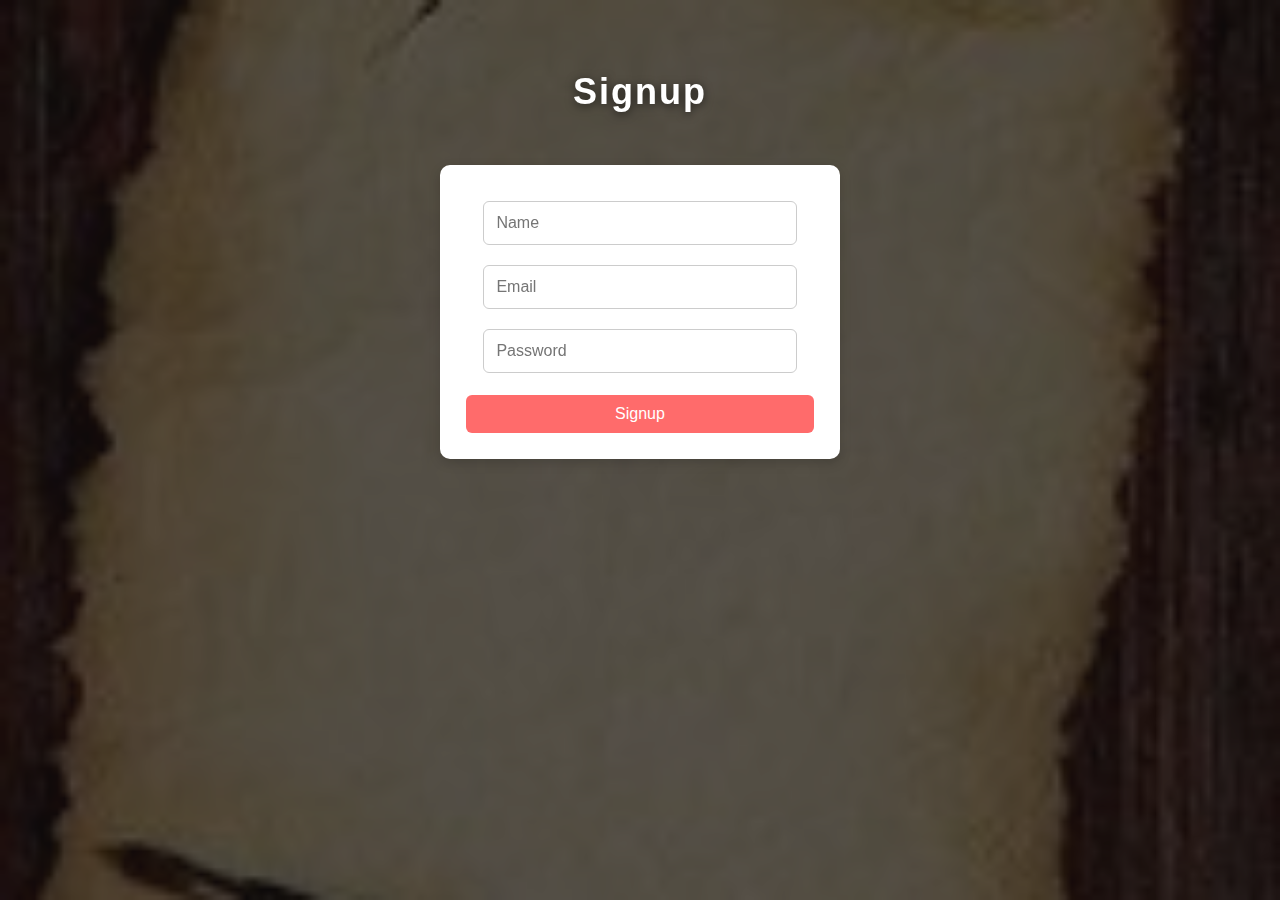
<file: sighnup.html>
<!DOCTYPE html>
<html lang="bn">

<head>

<meta charset="UTF-8">
<meta name="viewport" content="width=device-width, initial-scale=1.0">

<title>Signup</title>

<link rel="stylesheet" href="style.css">

</head>

<body>

<h2 class="form-title">Signup</h2>

<form id="signup" class="glass-box">

<input name="name" placeholder="Name" required>

<input name="email" type="email" placeholder="Email" required>

<input name="password" type="password" placeholder="Password" minlength="4" required>

<button type="submit">Signup</button>

</form>

<script>

const form = document.getElementById("signup");

form.addEventListener("submit", function(e){

e.preventDefault();

fetch("https://script.google.com/macros/s/AKfycbyC27QB6KcHhZ_yF3zYkpO1F4k6fbqsNR5FaNt2Ag_a128AGIfOqxNTxQXz6_yL2KSQvw/exec",{

method:"POST",

body:new URLSearchParams({

action:"signup",
name:form.name.value,
email:form.email.value,
password:form.password.value

})

})

.then(res=>res.text())

.then(data=>{

if(data.includes("signup")){

alert("Signup successful");

window.location="login.html";

}else{

alert("Signup failed");

}

})

.catch(err=>{

alert("Server error");

console.log(err);

});

});

</script>

</body>
</html>
</file>
<file: style.css>
/* ===============================
   GOOGLE FONT
   =============================== */
@import url('https://fonts.googleapis.com/css2?family=Noto+Serif+Bengali:wght@400;600;700&display=swap');

/* ===============================
   RESET
   =============================== */
* {
  margin: 0;
  padding: 0;
  box-sizing: border-box;
}

/* ===============================
   BODY BACKGROUND
   =============================== */
body {
  font-family: 'Noto Serif Bengali', serif;

  background-image: url("Holi Background.jpg");
  background-size: cover;
  background-position: center;
  background-repeat: no-repeat;
  background-attachment: fixed;

  color: #2b2b2b;
  line-height: 1.8;
}

/* ===============================
   HEADER – GLASS EFFECT
   =============================== */
header {
  background: rgba(59, 42, 38, 0.55);   /* glass base */
  backdrop-filter: blur(16px);
  -webkit-backdrop-filter: blur(16px);

  color: #ffffff;
  text-align: center;
  padding: 34px 20px 26px;

  border-bottom: 1px solid rgba(255,255,255,0.25);

  box-shadow:
    0 10px 28px rgba(0,0,0,0.25),
    inset 0 1px 0 rgba(255,255,255,0.25);
}
header h1 {
  font-size: 30px;
  margin-bottom: 6px;
  text-shadow: 0 3px 8px rgba(0,0,0,0.35);
}

header img {
  height: 60px;
  margin: 10px 0;
  filter: drop-shadow(0 4px 10px rgba(0,0,0,0.4));
}

.tagline {
  font-size: 16px;
  color: #f3e7dd;
  font-style: italic;
}
@media (max-width: 600px) {
  header {
    padding: 28px 16px 22px;
  }

  header h1 {
    font-size: 24px;
  }
}

/* ===============================
   HEADER – ANIMATED GLOW
   =============================== */
header {
  position: relative;
  overflow: hidden;
}

/* animated glow layer */
header::before {
  content: '';
  position: absolute;
  inset: -40%;

  background: linear-gradient(
    120deg,
    transparent,
    rgba(255, 200, 120, 0.35),
    rgba(255, 140, 100, 0.35),
    transparent
  );

  animation: headerGlow 8s linear infinite;
  z-index: 0;
}

@keyframes headerGlow {
  0% {
    transform: translateX(-30%) rotate(0deg);
  }
  100% {
    transform: translateX(30%) rotate(360deg);
  }
}
header > * {
  position: relative;
  z-index: 1;
}

/* ===============================
   NAV – GLASS EFFECT (FINAL)
   =============================== */
nav {
  position: sticky;
  top: 0;
  z-index: 1000;

  display: flex;
  justify-content: center;
  flex-wrap: wrap;
  gap: 16px;
  padding: 12px 14px;

  background: rgba(43, 31, 27, 0.55); /* glass base */
  backdrop-filter: blur(14px);
  -webkit-backdrop-filter: blur(14px);

  border-bottom: 1px solid rgba(255,255,255,0.25);

  box-shadow:
    0 8px 22px rgba(0,0,0,0.25),
    inset 0 1px 0 rgba(255,255,255,0.25);

  transition: all 0.3s ease;
}

nav a {
  color: #ffffff;
  text-decoration: none;
  font-size: 15px;
  font-weight: 600;
  position: relative;
  padding: 4px 2px;
}

nav a::after {
  content: '';
  position: absolute;
  left: 0;
  bottom: -4px;
  width: 0;
  height: 2px;
  background: #f1c27d;
  transition: 0.3s;
}

nav a:hover::after {
  width: 100%;
}

/* ===============================
   SECTION – PREMIUM GLASS
   =============================== */
section {
  max-width: 900px;
  margin: 38px auto;
  padding: 32px 34px;

  background: rgba(255, 255, 255, 0.75);
  backdrop-filter: blur(12px);
  -webkit-backdrop-filter: blur(12px);

  border-radius: 18px;
  border: 1px solid rgba(255,255,255,0.35);

  box-shadow:
    0 14px 32px rgba(0,0,0,0.12),
    inset 0 1px 0 rgba(255,255,255,0.6);

  transition: 0.25s ease;
}

section:hover {
  transform: translateY(-2px);
  box-shadow:
    0 18px 38px rgba(0,0,0,0.18),
    inset 0 1px 0 rgba(255,255,255,0.7);
}

/* ===============================
   SECTION TITLE
   =============================== */
section h2 {
  font-size: 25px;
  font-weight: 700;
  color: #3b2a26;
  margin-bottom: 18px;
  padding-bottom: 8px;
  border-bottom: 2px solid rgba(90,61,53,0.25);
}

/* ===============================
   TEXT + LIST
   =============================== */
section p,
section li {
  font-size: 16.5px;
  line-height: 1.85;
}

section ul {
  padding-left: 20px;
  margin-top: 10px;
}

/* ===============================
   FLOATING NOTICE
   =============================== */
.floating-notice {
  border-left: 6px solid #c98c3a;
}

/* ===============================
   INSTANT POETRY SECTION
   =============================== */
.instant-poetry {
  background: linear-gradient(
    135deg,
    rgba(255, 244, 220, 0.95),
    rgba(255, 255, 255, 0.85)
  );
  border-left: 6px solid #e67e22;
  text-align: center;
}

.instant-poetry a {
  display: inline-block;
  margin-top: 12px;
  padding: 12px 28px;
  background: linear-gradient(135deg, #d35400, #e67e22);
  color: #fff;
  border-radius: 30px;
  text-decoration: none;
  font-weight: bold;
  box-shadow: 0 6px 16px rgba(0,0,0,0.25);
  transition: 0.3s ease;
}

.instant-poetry a:hover {
  transform: translateY(-2px);
}

/* ===============================
   BOOKS SECTION GRID
   =============================== */
.books-container {
  display: grid;
  grid-template-columns: repeat(auto-fit, minmax(140px, 1fr));
  gap: 20px;
  margin-top: 15px;
}

.books-container img {
  width: 100%;
  border-radius: 10px;
  box-shadow: 0 6px 16px rgba(0,0,0,0.25);
}

.books-container p {
  text-align: center;
  font-weight: 600;
  margin-top: 6px;
  font-size: 15px;
}

/* ===============================
   NOTICE – FULLSCREEN PAPER VIEW
   =============================== */
.notice-modal {
  display: none;
  position: fixed;
  inset: 0;
  background: rgba(0,0,0,0.85);
  z-index: 10000;

  display: none;
  justify-content: center;
  align-items: center;
  padding: 18px;
}

/* white paper */
.notice-paper {
  width: 100%;
  max-width: 900px;
  height: 92vh;

  background: #ffffff;
  border-radius: 14px;
  padding: 16px;

  overflow-y: auto;
  position: relative;
}

/* image/table */
.notice-slide {
  display: none;
  width: 100%;
  height: auto;
}

/* close button */
.close-btn {
  position: sticky;
  top: 0;
  float: right;

  width: 38px;
  height: 38px;
  border-radius: 50%;
  background: #000;
  color: #fff;

  font-size: 20px;
  line-height: 38px;
  text-align: center;
  cursor: pointer;
  z-index: 10;
}

.close-btn:hover {
  background: crimson;
}

/* controls */
.notice-controls {
  position: sticky;
  bottom: 10px;
  text-align: center;
  margin-top: 12px;
}

.notice-controls button {
  width: 42px;
  height: 42px;
  margin: 0 12px;

  border-radius: 50%;
  border: none;
  background: #000;
  color: #fff;

  font-size: 18px;
  cursor: pointer;
}

.notice-controls button:hover {
  background: crimson;
}
/* ===============================
   BUTTON
   =============================== */
.notice-read-btn {
  background: linear-gradient(135deg,#c98c3a,#e6b76b);
  color: #2b1f1b;
  padding: 10px 22px;
  border-radius: 30px;
  font-size: 16px;
  font-weight: bold;
  border: none;
  cursor: pointer;
}

/* ===============================
   FOOTER
   =============================== */
.mag-footer {
  background: linear-gradient(135deg, #2c2c2c, #1a1a1a);
  color: #f5f5f5;
  padding: 45px 20px 20px;
}

.footer-bottom {
  margin-top: 30px;
  padding-top: 12px;
  text-align: center;
  font-size: 14px;
  border-top: 1px solid rgba(255,255,255,0.1);
}

/* ===============================
   MOBILE
   =============================== */
@media (max-width: 600px) {
  section {
    margin: 24px 14px;
    padding: 22px 18px;
  }

  section h2 {
    font-size: 22px;
  }

  .books-container {
    grid-template-columns: repeat(auto-fit, minmax(120px, 1fr));
  }
}

/* ===============================
   FOOTER – GLASS EFFECT
   =============================== */
.mag-footer {
  background: rgba(20, 20, 20, 0.65);   /* 🔥 glass dark */
  backdrop-filter: blur(14px);
  -webkit-backdrop-filter: blur(14px);

  color: #f2f2f2;
  padding: 55px 20px 25px;
  margin-top: 80px;

  border-top: 1px solid rgba(255,255,255,0.25);

  box-shadow:
    0 -10px 30px rgba(0,0,0,0.35),
    inset 0 1px 0 rgba(255,255,255,0.15);
}

/* ===============================
   FOOTER GRID
   =============================== */
.footer-grid {
  max-width: 1100px;
  margin: auto;
  display: grid;
  grid-template-columns: repeat(auto-fit, minmax(240px, 1fr));
  gap: 40px;
}

/* ===============================
   FOOTER HEADINGS
   =============================== */
.mag-footer h3,
.mag-footer h4 {
  color: #f1c27d;
  margin-bottom: 18px;
  letter-spacing: 0.6px;
}

/* ===============================
   ABOUT TEXT
   =============================== */
.footer-about p {
  font-size: 15.5px;
  line-height: 1.8;
  color: #e6e6e6;
}

/* ===============================
   FOOTER LINKS
   =============================== */
.footer-links ul {
  list-style: none;
  padding: 0;
}

.footer-links li {
  margin-bottom: 10px;
}

.footer-links a {
  color: #dddddd;
  font-size: 15px;
  text-decoration: none;
  position: relative;
  transition: all 0.3s ease;
}

.footer-links a::after {
  content: '';
  position: absolute;
  left: 0;
  bottom: -4px;
  width: 0;
  height: 2px;
  background: #f1c27d;
  transition: 0.3s;
}

.footer-links a:hover {
  color: #ffffff;
}

.footer-links a:hover::after {
  width: 100%;
}

/* ===============================
   CONTACT
   =============================== */
.footer-contact p {
  font-size: 15px;
  color: #e0e0e0;
  margin-bottom: 10px;
}

/* ===============================
   FOOTER BOTTOM
   =============================== */
.footer-bottom {
  margin-top: 45px;
  padding-top: 16px;
  text-align: center;
  font-size: 14px;
  color: #cccccc;
  border-top: 1px solid rgba(255,255,255,0.2);
}

/* ===============================
   MOBILE FOOTER
   =============================== */
@media (max-width: 600px) {
  .mag-footer {
    padding: 45px 16px 20px;
    text-align: center;
  }

  .footer-grid {
    gap: 30px;
  }

  .footer-links a::after {
    display: none;
  }
}


/* ===============================
   FOOTER – GLASS EFFECT
   =============================== */
.mag-footer {
  background: rgba(20, 20, 20, 0.65);   /* 🔥 glass dark */
  backdrop-filter: blur(14px);
  -webkit-backdrop-filter: blur(14px);

  color: #f2f2f2;
  padding: 55px 20px 25px;
  margin-top: 80px;

  border-top: 1px solid rgba(255,255,255,0.25);

  box-shadow:
    0 -10px 30px rgba(0,0,0,0.35),
    inset 0 1px 0 rgba(255,255,255,0.15);
}

/* ===============================
   FOOTER GRID
   =============================== */
.footer-grid {
  max-width: 1100px;
  margin: auto;
  display: grid;
  grid-template-columns: repeat(auto-fit, minmax(240px, 1fr));
  gap: 40px;
}

/* ===============================
   FOOTER HEADINGS
   =============================== */
.mag-footer h3,
.mag-footer h4 {
  color: #f1c27d;
  margin-bottom: 18px;
  letter-spacing: 0.6px;
}

/* ===============================
   ABOUT TEXT
   =============================== */
.footer-about p {
  font-size: 15.5px;
  line-height: 1.8;
  color: #e6e6e6;
}

/* ===============================
   FOOTER LINKS
   =============================== */
.footer-links ul {
  list-style: none;
  padding: 0;
}

.footer-links li {
  margin-bottom: 10px;
}

.footer-links a {
  color: #dddddd;
  font-size: 15px;
  text-decoration: none;
  position: relative;
  transition: all 0.3s ease;
}

.footer-links a::after {
  content: '';
  position: absolute;
  left: 0;
  bottom: -4px;
  width: 0;
  height: 2px;
  background: #f1c27d;
  transition: 0.3s;
}

.footer-links a:hover {
  color: #ffffff;
}

.footer-links a:hover::after {
  width: 100%;
}

/* ===============================
   CONTACT
   =============================== */
.footer-contact p {
  font-size: 15px;
  color: #e0e0e0;
  margin-bottom: 10px;
}

/* ===============================
   FOOTER BOTTOM
   =============================== */
.footer-bottom {
  margin-top: 45px;
  padding-top: 16px;
  text-align: center;
  font-size: 14px;
  color: #cccccc;
  border-top: 1px solid rgba(255,255,255,0.2);
}

/* ===============================
   MOBILE FOOTER
   =============================== */
@media (max-width: 600px) {
  .mag-footer {
    padding: 45px 16px 20px;
    text-align: center;
  }

  .footer-grid {
    gap: 30px;
  }

  .footer-links a::after {
    display: none;
  }
}

/* ===============================
   CERTIFICATE LIST SECTION
   =============================== */
.certificate-list {
  max-width: 1100px;
  margin: 50px auto;
  padding: 20px;

  display: grid;
  grid-template-columns: repeat(auto-fit, minmax(300px, 1fr));
  gap: 28px;
}

/* ===============================
   CERTIFICATE CARD (GLASS)
   =============================== */
.certificate-card {
  background: rgba(255, 255, 255, 0.78);
  backdrop-filter: blur(14px);
  -webkit-backdrop-filter: blur(14px);

  border-radius: 20px;
  padding: 32px 28px;

  border: 1px solid rgba(255,255,255,0.35);

  box-shadow:
    0 14px 32px rgba(0,0,0,0.15),
    inset 0 1px 0 rgba(255,255,255,0.6);

  transition: all 0.35s ease;
  position: relative;
  overflow: hidden;
}

/* subtle light streak */
.certificate-card::before {
  content: '';
  position: absolute;
  top: -50%;
  left: -30%;
  width: 160%;
  height: 160%;
  background: linear-gradient(
    120deg,
    transparent,
    rgba(255,255,255,0.25),
    transparent
  );
  transform: rotate(25deg);
  opacity: 0;
  transition: 0.4s ease;
}

.certificate-card:hover::before {
  opacity: 1;
}

.certificate-card:hover {
  transform: translateY(-6px);
  box-shadow:
    0 22px 45px rgba(0,0,0,0.22),
    inset 0 1px 0 rgba(255,255,255,0.7);
}

/* ===============================
   CERTIFICATE TITLE
   =============================== */
.certificate-card h2 {
  font-size: 20px;
  color: #3b2a26;
  margin-bottom: 14px;
  line-height: 1.5;
}

/* ===============================
   CERTIFICATE TEXT
   =============================== */
.certificate-card p {
  font-size: 16px;
  line-height: 1.7;
  color: #333;
  margin-bottom: 22px;
}

/* ===============================
   DOWNLOAD BUTTON
   =============================== */
.download-btn {
  display: inline-block;
  padding: 12px 28px;
  font-size: 15px;
  font-weight: bold;

  color: #ffffff;
  text-decoration: none;

  background: linear-gradient(135deg, #8e44ad, #9b59b6);
  border-radius: 30px;

  box-shadow: 0 6px 18px rgba(0,0,0,0.25);
  transition: all 0.3s ease;
}

.download-btn:hover {
  background: linear-gradient(135deg, #6c3483, #884ea0);
  transform: translateY(-2px) scale(1.04);
  box-shadow: 0 10px 25px rgba(0,0,0,0.3);
}

/* ===============================
   MOBILE OPTIMIZATION
   =============================== */
@media (max-width: 600px) {
  .certificate-list {
    margin: 35px 14px;
    gap: 22px;
  }

  .certificate-card {
    padding: 26px 22px;
    border-radius: 18px;
  }

  .certificate-card h2 {
    font-size: 18px;
  }

  .certificate-card p {
    font-size: 15px;
  }
}
/* ===============================
   CERTIFICATE CLICK FIX (FINAL)
   =============================== */
.certificate-link {
  display: block;
  text-decoration: none;
  color: inherit;
}

.certificate-card {
  cursor: pointer;
}

/* ensure overlays don't block clicks */
.certificate-card::before {
  pointer-events: none;
}

/* button stays clickable */
.download-btn {
  pointer-events: none; /* whole card handles click */
}

/* ===============================
   TEAM SECTION
   =============================== */
.team-section {
  max-width: 1100px;
  margin: 50px auto;
  padding: 40px 30px;

  background: rgba(255,255,255,0.75);
  backdrop-filter: blur(12px);
  -webkit-backdrop-filter: blur(12px);

  border-radius: 20px;
  border: 1px solid rgba(255,255,255,0.35);

  box-shadow:
    0 16px 38px rgba(0,0,0,0.15),
    inset 0 1px 0 rgba(255,255,255,0.6);
}

.team-section h2 {
  text-align: center;
  font-size: 28px;
  margin-bottom: 35px;
  color: #3b2a26;
}

/* GRID */
.team-grid {
  display: grid;
  grid-template-columns: repeat(auto-fit, minmax(220px, 1fr));
  gap: 30px;
  text-align: center;
}

/* CARD */
.team-card {
  background: rgba(255,255,255,0.85);
  border-radius: 18px;
  padding: 28px 20px;

  box-shadow: 0 10px 28px rgba(0,0,0,0.15);
  transition: all 0.35s ease;
}

.team-card:hover {
  transform: translateY(-6px);
  box-shadow: 0 18px 40px rgba(0,0,0,0.25);
}

/* IMAGE */
.team-card img {
  width: 110px;
  height: 110px;
  object-fit: cover;
  border-radius: 50%;
  margin-bottom: 16px;

  border: 4px solid #f1c27d;
}

/* NAME */
.team-card h3 {
  font-size: 18px;
  margin-bottom: 6px;
  color: #2b2b2b;
}

/* ROLE BADGE */
.team-role {
  display: inline-block;
  padding: 5px 14px;
  margin-bottom: 10px;

  font-size: 13px;
  font-weight: bold;
  color: #fff;

  background: linear-gradient(135deg, #8e44ad, #9b59b6);
  border-radius: 20px;
}

/* DESCRIPTION */
.team-card p {
  font-size: 14.5px;
  color: #555;
  line-height: 1.6;
}

/* ===============================
   DARK MODE SUPPORT (optional)
   =============================== */
body.dark .team-section {
  background: rgba(35,35,35,0.85);
}

body.dark .team-card {
  background: rgba(45,45,45,0.9);
}

body.dark .team-card h3 {
  color: #f1c27d;
}

body.dark .team-card p {
  color: #ddd;
}

/* ===============================
   MOBILE
   =============================== */
@media (max-width: 600px) {
  .team-section {
    padding: 30px 20px;
  }

  .team-section h2 {
    font-size: 24px;
  }
}
/* ===============================
   CONTACT SECTION
   =============================== */
.contact-section {
  max-width: 800px;
  margin: 50px auto;
  padding: 40px 30px;

  background: rgba(255,255,255,0.75);
  backdrop-filter: blur(12px);
  -webkit-backdrop-filter: blur(12px);

  border-radius: 20px;
  border: 1px solid rgba(255,255,255,0.35);

  box-shadow:
    0 16px 36px rgba(0,0,0,0.15),
    inset 0 1px 0 rgba(255,255,255,0.6);
}

.contact-section h2 {
  text-align: center;
  font-size: 26px;
  margin-bottom: 30px;
  color: #3b2a26;
}

/* BOX */
.contact-box {
  display: flex;
  flex-direction: column;
  gap: 22px;
}

/* ITEM */
.contact-item {
  display: flex;
  align-items: center;
  gap: 18px;

  background: rgba(255,255,255,0.85);
  padding: 18px 22px;
  border-radius: 16px;

  box-shadow: 0 8px 22px rgba(0,0,0,0.12);
  transition: all 0.3s ease;
}

.contact-item:hover {
  transform: translateY(-4px);
  box-shadow: 0 14px 30px rgba(0,0,0,0.2);
}

/* ICON */
.contact-icon {
  font-size: 26px;
}

/* TEXT */
.contact-item h4 {
  font-size: 16px;
  margin-bottom: 4px;
  color: #2b2b2b;
}

.contact-item p {
  font-size: 15px;
  color: #555;
}

/* LINK */
.contact-item a {
  color: #8e44ad;
  font-weight: bold;
  text-decoration: none;
}

.contact-item a:hover {
  text-decoration: underline;
}

/* ===============================
   DARK MODE (optional)
   =============================== */
body.dark .contact-section {
  background: rgba(35,35,35,0.85);
}

body.dark .contact-item {
  background: rgba(45,45,45,0.9);
}

body.dark .contact-item h4 {
  color: #f1c27d;
}

body.dark .contact-item p,
body.dark .contact-item a {
  color: #ddd;
}

/* ===============================
   MOBILE
   =============================== */
@media (max-width: 600px) {
  .contact-section {
    padding: 30px 20px;
  }

  .contact-item {
    gap: 14px;
    padding: 16px;
  }
}
/* ===============================
   HOLI GLOW
   =============================== */
body.festival-holi header::before {
  background: linear-gradient(
    120deg,
    transparent,
    rgba(255, 105, 180, 0.45),  /* pink */
    rgba(30, 144, 255, 0.45),   /* blue */
    rgba(255, 215, 0, 0.45),    /* yellow */
    transparent
  );
}


.video-grid{
padding:40px;
background:#fafafa;
text-align:center;
}

.grid{
display:grid;
grid-template-columns:repeat(auto-fit,minmax(250px,1fr));
gap:20px;
}

.grid video{
width:100%;
border-radius:10px;
box-shadow:0 5px 15px rgba(0,0,0,0.3);
}

.top-links{
position:absolute;
top:10px;
right:20px;
}

.top-links a{
margin-left:15px;
text-decoration:none;
font-weight:bold;
color:#000;
background:white;
padding:5px 10px;
border-radius:5px;
}




/* Login & Signup Form */

#login, #signup{
max-width:400px;
margin:40px auto;
padding:25px;
background:#ffffff;
border-radius:10px;
box-shadow:0 4px 12px rgba(0,0,0,0.15);
text-align:center;
}

#login input,
#signup input{
width:90%;
padding:12px;
margin:10px 0;
border:1px solid #ccc;
border-radius:6px;
font-size:16px;
}

#login button,
#signup button{
padding:10px 25px;
background:#ff6b6b;
color:white;
border:none;
border-radius:6px;
font-size:16px;
cursor:pointer;
transition:0.3s;
}

#login button:hover,
#signup button:hover{
background:#e63946;
}


/* Glass effect container */

.glass-box{
max-width:500px;
margin:40px auto;
padding:30px;

background:rgba(255,255,255,0.15);
backdrop-filter:blur(10px);
-webkit-backdrop-filter:blur(10px);

border-radius:12px;
border:1px solid rgba(255,255,255,0.3);

box-shadow:0 8px 32px rgba(0,0,0,0.2);
text-align:center;
}


/* input style */

.glass-box input,
.glass-box textarea{

width:90%;
padding:12px;
margin:10px 0;

border:none;
border-radius:6px;

background:rgba(255,255,255,0.3);
color:#000;

font-size:16px;

}


/* button */

.glass-box button{

padding:12px 25px;

border:none;
border-radius:6px;

background:#ff6b6b;
color:white;

font-size:16px;

cursor:pointer;

transition:0.3s;

}

.glass-box button:hover{

background:#e63946;

}
/* GOOGLE FONT */

@import url('https://fonts.googleapis.com/css2?family=Poppins:wght@300;400;500;600&display=swap');

/* RESET */

*{
margin:0;
padding:0;
box-sizing:border-box;
font-family:'Poppins',sans-serif;
}

/* BODY */

body{
background:linear-gradient(135deg,#667eea,#764ba2);
min-height:100vh;
padding:40px 15px;
}

/* MAIN TITLE */

h2{
text-align:center;
color:white;
margin-bottom:10px;
font-weight:600;
letter-spacing:1px;
}

/* WELCOME TEXT */

#welcome{
text-align:center;
color:#f1f1f1;
font-size:18px;
margin-bottom:15px;
}

/* LOGOUT BUTTON */

button{
background:#ff4d4d;
border:none;
color:white;
padding:10px 18px;
border-radius:6px;
cursor:pointer;
font-size:14px;
transition:0.3s;
}

button:hover

button[onclick="logout()"]{
display:block;
margin:0 auto 25px auto;
}

/* SECTION TITLE */

h3{
text-align:center;
color:white;
margin:30px 0 15px 0;
font-weight:500;
}

/* FORM CARD */

form{
max-width:500px;
margin:auto;
background:white;
padding:25px;
border-radius:12px;
box-shadow:0 8px 25px rgba(0,0,0,0.2);
}

/* INPUT FIELD */

input,textarea{
width:100%;
padding:12px;
margin-top:12px;
border-radius:6px;
border:1px solid #ccc;
font-size:15px;
outline:none;
transition:0.3s;
}

/* INPUT FOCUS */

input:focus,textarea:focus{
border-color:#667eea;
box-shadow:0 0 5px rgba(102,126,234,0.5);
}

/* TEXTAREA */

textarea{
height:130px;
resize:none;
}

/* SUBMIT BUTTON */

form button{
width:100%;
margin-top:15px;
background:#667eea;
}

form button:hover

/* POEM LIST */

#myPoems{
max-width:750px;
margin:30px auto;
}

/* POEM CARD */

.poem-card{
background:white;
border-radius:12px;
padding:20px;
margin-bottom:20px;
box-shadow:0 6px 20px rgba(0,0,0,0.15);
transition:0.3s;
}

/* CARD HOVER */

.poem-card:hover{
transform:translateY(-5px);
box-shadow:0 12px 30px rgba(0,0,0,0.2);
}

/* TITLE */

.poem-card h4{
color:#667eea;
margin-bottom:10px;
}

/* POEM TEXT */

.poem-card p{
color:#444;
line-height:1.6;
margin-bottom:8px;
}

/* STATUS */

.poem-card b{
color:#ff9800;
}


.hero{
height:500px;
background-image:url("Add a little bit of body text.jpg");
background-size:cover;
background-position:center;
display:flex;
align-items:center;
justify-content:center;
text-align:center;
}

.hero-content{
background:rgba(0,0,0,0.55);
padding:40px;
border-radius:10px;
color:white;
max-width:600px;
}

.hero-content h1{
font-size:40px;
margin-bottom:15px;
}

.hero-content p{
font-size:20px;
}
.hero{
height:500px;
background:
linear-gradient(rgba(0,0,0,0.6), rgba(0,0,0,0.6)),
url("Add a little bit of body text.jpg");
background-size:cover;
background-position:center;
display:flex;
align-items:center;
justify-content:center;
text-align:center;
font-family: 'Noto Serif Bengali', serif;
}

.hero-content{
color:white;
animation:fadeIn 2s ease-in-out;
padding:30px;
}

.hero-content h1{
font-size:42px;
margin-bottom:15px;
}

.hero-content p{
font-size:20px;
}

@keyframes fadeIn{
0%{
opacity:0;
transform:translateY(20px);
}
100%{
opacity:1;
transform:translateY(0);
}
}


.navbar{
display:flex;
justify-content:space-between;
align-items:center;
padding:15px 40px;
background:#111;
font-family: 'Noto Serif Bengali', serif;
}

.logo{
color:#fff;
font-size:24px;
font-weight:bold;
}

.nav-links{
list-style:none;
display:flex;
gap:25px;
}

.nav-links a{
color:white;
text-decoration:none;
font-size:18px;
position:relative;
transition:0.3s;
}

.nav-links a::after{
content:"";
position:absolute;
width:0;
height:2px;
background:#ff9800;
left:0;
bottom:-5px;
transition:0.3s;
}

.nav-links a:hover{
color:#ff9800;
}

.nav-links a:hover::after{
width:100%;
}

.navbar{
position:fixed;
top:0;
width:100%;
display:flex;
justify-content:space-between;
align-items:center;
padding:15px 40px;

background:rgba(255,255,255,0.1);
backdrop-filter:blur(10px);

border-bottom:1px solid rgba(255,255,255,0.2);

font-family:'Noto Serif Bengali', serif;
z-index:1000;
}

.logo{
font-size:24px;
font-weight:bold;
color:white;
}

.nav-links{
list-style:none;
display:flex;
gap:25px;
}

.nav-links a{
text-decoration:none;
color:white;
font-size:18px;
transition:0.3s;
}

.nav-links a:hover{
color:#ff9800;
}


.Published{
display:grid;
grid-template-columns:repeat(auto-fit,minmax(220px,1fr));
gap:40px;
padding:50px 20px;
text-align:center;
justify-items:center;
font-family:'Noto Serif Bengali', serif;
}

.Published h2{
font-size:32px;
margin-bottom:40px;
grid-column:1/-1;
}

.Published img{
width:180px;
height:240px;
object-fit:contain;
border-radius:12px;
box-shadow:0 8px 20px rgba(0,0,0,0.2);
transition:0.3s;
background:white;
padding:5px;
}

.Published img:hover{
transform:scale(1.07);
box-shadow:0 12px 25px rgba(0,0,0,0.3);
}

.Published li{
list-style:none;
font-size:18px;
margin-top:12px;
font-weight:500;
color:#333;
}



.Published{
display:grid;
grid-template-columns:repeat(auto-fit,minmax(220px,1fr));
gap:50px;
padding:60px 20px;
text-align:center;
justify-items:center;
font-family:'Noto Serif Bengali', serif;
}

.Published h2{
font-size:34px;
margin-bottom:40px;
grid-column:1/-1;
}

.Published img{
width:180px;
height:250px;
object-fit:contain;
border-radius:12px;
background:white;
padding:8px;

box-shadow:
0 10px 20px rgba(0,0,0,0.25),
0 6px 6px rgba(0,0,0,0.2);

transition:all 0.4s ease;
transform:perspective(800px) rotateY(0deg);
}

.Published img:hover{
transform:perspective(800px) rotateY(-8deg) scale(1.08);
box-shadow:
0 20px 40px rgba(0,0,0,0.35);
}

.Published li{
list-style:none;
font-size:18px;
margin-top:12px;
font-weight:500;
color:#333;
}

.section-title{
font-size:36px;
margin-bottom:40px;
position:relative;
display:inline-block;
font-family:'Noto Serif Bengali', serif;
animation:fadeUp 1.5s ease;
}

.section-title::after{
content:"";
position:absolute;
width:60%;
height:3px;
background:linear-gradient(90deg,#ff9800,#ff5722);
left:20%;
bottom:-10px;
border-radius:5px;
animation:lineGrow 2s ease;
}

@keyframes fadeUp{
0%{
opacity:0;
transform:translateY(30px);
}
100%{
opacity:1;
transform:translateY(0);
}
}

@keyframes lineGrow{
0%{
width:0;
left:50%;
}
100%{
width:60%;
left:20%;
}
}
.mag-footer{
background:#111;
color:#eee;
padding:50px 20px 20px;
font-family:'Noto Serif Bengali', serif;
}

.footer-grid{
display:grid;
grid-template-columns:repeat(auto-fit,minmax(220px,1fr));
gap:40px;
max-width:1100px;
margin:auto;
align-items:start;
}

.footer-about h3{
font-size:22px;
margin-bottom:10px;
color:#fff;
}

.footer-about p{
font-size:15px;
line-height:1.6;
color:#ccc;
}

.footer-links h4,
.footer-contact h4{
margin-bottom:12px;
font-size:18px;
color:#fff;
}

.footer-links ul{
list-style:none;
padding:0;
}

.footer-links li{
margin-bottom:8px;
}

.footer-links a{
text-decoration:none;
color:#ccc;
transition:0.3s;
}

.footer-links a:hover{
color:#ff9800;
padding-left:5px;
}

.footer-contact p{
margin:6px 0;
color:#ccc;
}

.footer-bottom{
text-align:center;
margin-top:30px;
padding-top:15px;
border-top:1px solid rgba(255,255,255,0.1);
font-size:14px;
color:#aaa;
}
.mag-footer{
background:linear-gradient(135deg,#0f2027,#203a43,#2c5364);
color:#eee;
padding:55px 20px 20px;
font-family:'Noto Serif Bengali', serif;
}

.footer-grid{
display:grid;
grid-template-columns:repeat(auto-fit,minmax(220px,1fr));
gap:40px;
max-width:1100px;
margin:auto;
align-items:start;
}

.footer-about h3{
font-size:22px;
margin-bottom:12px;
color:#fff;
}

.footer-about p{
font-size:15px;
line-height:1.7;
color:#d6d6d6;
}

.footer-links h4,
.footer-contact h4{
margin-bottom:12px;
font-size:18px;
color:#fff;
}

.footer-links ul{
list-style:none;
padding:0;
}

.footer-links li{
margin-bottom:8px;
}

.footer-links a{
text-decoration:none;
color:#d6d6d6;
transition:0.3s;
}

.footer-links a:hover{
color:#ffb347;
text-shadow:0 0 8px rgba(255,179,71,0.8);
padding-left:6px;
}

.footer-contact p{
margin:6px 0;
color:#d6d6d6;
}

.footer-bottom{
text-align:center;
margin-top:35px;
padding-top:15px;
border-top:1px solid rgba(255,255,255,0.15);
font-size:14px;
color:#bbb;
}



.Upcoming{
background:#f7f7f7;
padding:60px 20px;
text-align:center;
font-family:'Noto Serif Bengali', serif;
}

.Upcoming h2{
font-size:32px;
margin-bottom:30px;
position:relative;
display:inline-block;
}

.Upcoming h2::after{
content:"";
width:70px;
height:3px;
background:#ff9800;
position:absolute;
left:50%;
transform:translateX(-50%);
bottom:-10px;
border-radius:3px;
}

.Upcoming ul{
list-style:none;
padding:0;
max-width:600px;
margin:40px auto 0;
}

.Upcoming li{
background:white;
margin-bottom:15px;
padding:15px 20px;
border-radius:8px;
font-size:18px;
box-shadow:0 5px 15px rgba(0,0,0,0.1);
transition:0.3s;
}

.Upcoming li:hover{
transform:translateY(-3px);
box-shadow:0 10px 20px rgba(0,0,0,0.15);
}




.Upcoming{
background:#f7f7f7;
padding:60px 20px;
text-align:center;
font-family:'Noto Serif Bengali', serif;
}

.Upcoming h2{
font-size:32px;
margin-bottom:40px;
position:relative;
display:inline-block;
}

.Upcoming h2::after{
content:"";
width:70px;
height:3px;
background:#ff9800;
position:absolute;
left:50%;
transform:translateX(-50%);
bottom:-10px;
}

.event{
display:flex;
align-items:center;
gap:20px;
background:white;
padding:15px 20px;
margin:15px auto;
max-width:500px;
border-radius:10px;
box-shadow:0 5px 15px rgba(0,0,0,0.1);
transition:0.3s;
}

.event:hover{
transform:translateY(-4px);
box-shadow:0 10px 20px rgba(0,0,0,0.15);
}

.event-date{
background:#ff9800;
color:white;
padding:10px 12px;
border-radius:6px;
font-weight:bold;
min-width:70px;
}

.event p{
margin:0;
font-size:18px;
}




body{
font-family:'Noto Serif Bengali', serif;
background:linear-gradient(135deg,#0769e1,#f8fafc);
margin:0;
padding:0;
}

/* main container */

.dashboard-container{
max-width:900px;
margin:40px auto;
padding:30px;
background:white;
border-radius:12px;
box-shadow:0 10px 25px rgba(0,0,0,0.1);
}

/* headings */

h2{
text-align:center;
margin-bottom:10px;
}

h3{
margin-top:35px;
}

/* welcome text */

#welcome{
text-align:center;
font-size:18px;
color:#555;
margin-bottom:20px;
}

/* logout button */

.logout-btn{
display:block;
margin:0 auto 20px auto;
background:#e53935;
color:white;
border:none;
padding:10px 20px;
border-radius:6px;
cursor:pointer;
}

/* form cards */

form{
background:#fafafa;
padding:20px;
border-radius:10px;
margin-top:10px;
border:1px solid #eee;
}

/* inputs */

input,textarea{
width:100%;
padding:10px;
margin-top:10px;
border:1px solid #ccc;
border-radius:6px;
font-size:15px;
}

textarea{
height:120px;
}

/* submit button */

form button{
margin-top:12px;
background:linear-gradient(45deg,#ff9800,#ff5722);
color:white;
border:none;
padding:10px;
border-radius:6px;
cursor:pointer;
font-size:15px;
}

/* poem card */

.poem-card{
background:white;
border-left:4px solid #ff9800;
padding:15px;
margin-top:15px;
border-radius:8px;
box-shadow:0 4px 10px rgba(0,0,0,0.08);
}

.poem-card h4{
margin:0 0 6px 0;
}

.poem-card p{
margin:4px 0;
color:#444;
}


body{
font-family:'Noto Serif Bengali', serif;
background:#0546eaa0;
padding:30px;
}

h2{
text-align:center;
margin-bottom:20px;
}

.admin-toolbar{
text-align:center;
margin-bottom:20px;
}

.admin-toolbar button{
padding:8px 15px;
margin:5px;
border:none;
background:#333;
color:white;
border-radius:6px;
cursor:pointer;
}

#poems{
max-width:900px;
margin:auto;
}

.admin-card{
background:white;
padding:20px;
border-radius:10px;
margin-bottom:20px;
box-shadow:0 5px 15px rgba(0,0,0,0.1);
}

.poem-text{
margin:10px 0;
line-height:1.6;
}

.author{
color:#666;
font-size:14px;
}

.actions{
margin-top:10px;
}

.actions button{
padding:6px 12px;
border:none;
border-radius:5px;
cursor:pointer;
margin-right:5px;
}

.approve{
background:#4CAF50;
color:white;
}

.delete{
background:#e53935;
color:white;
}

.no-data{
text-align:center;
color:#777;
}



.poem-text{
white-space:pre-line;
line-height:1.8;
font-size:16px;
}

.admin-card{
background:white;
padding:20px;
border-radius:10px;
margin-bottom:20px;
box-shadow:0 5px 15px rgba(0,0,0,0.1);
}

.Announcement{
    background:#ff4444;
    color:white;
    padding:25px;
    text-align:center;
    border-radius:8px;
    margin:30px auto;
    width:80%;
}

.Announcement h2{
    font-size:28px;
    margin-bottom:10px;
}

/* Typing Animation */
.typing-text{
    font-size:18px;
    width:0;
    overflow:hidden;
    white-space:nowrap;
    border-right:3px solid white;
    animation: typing 5s steps(60,end) forwards, blinkCursor 0.7s infinite;
}

/* typing effect */
@keyframes typing{
    from{
        width:0;
    }
    to{
        width:100%;
    }
}

/* cursor blink */
@keyframes blinkCursor{
    0%{border-color:white;}
    50%{border-color:transparent;}
    100%{border-color:white;}
}

.latest{
padding:40px 20px;
background:#7972db;
}

.latest h2{
text-align:center;
margin-bottom:30px;
}

.post-card{
background:rgb(205, 208, 233);
max-width:700px;
margin:20px auto;
padding:20px;
border-radius:10px;
box-shadow:0 5px 15px rgba(0,0,0,0.1);
}

.post-card h3{
margin-top:0;
}

.author{
color:#666;
margin-top:10px;
}

.share{
margin-top:20px;
}

.share a{
display:inline-block;
margin-right:10px;
padding:6px 12px;
background:#4f6edb;
color:white;
text-decoration:none;
border-radius:5px;
}

.share a:hover{
background:#354bb5;
}

.share{
margin-top:20px;
}

.share a{
display:inline-block;
margin-right:10px;
padding:6px 12px;
background:#4f6edb;
color:white;
text-decoration:none;
border-radius:5px;
}

.share a:hover{
background:#354bb5;
}


body{
font-family:'Noto Serif Bengali', serif;
background:#0c47df;
margin:0;
padding:30px;
}

/* page title */

h2{
text-align:center;
margin-bottom:30px;
font-size:32px;
color:#333;
}

/* poems container */

#poems{
max-width:800px;
margin:auto;
}

/* poem card */

.poem-card{
background:white;
padding:25px;
margin-bottom:25px;
border-radius:12px;
box-shadow:0 6px 18px rgba(0,0,0,0.1);
transition:0.3s;
}

.poem-card:hover{
transform:translateY(-4px);
box-shadow:0 10px 25px rgba(0,0,0,0.15);
}

/* title */

.poem-card h3{
margin-top:0;
color:#2b3a67;
}

/* poem preview */

.poem-card p{
line-height:1.8;
font-size:16px;
}

/* author */

.poem-card p:last-of-type{
color:#777;
font-style:italic;
margin-top:10px;
}

/* read more button */

.poem-card a{
display:inline-block;
margin-top:10px;
padding:6px 14px;
background:#4f6edb;
color:white;
text-decoration:none;
border-radius:6px;
font-size:14px;
}

.poem-card a:hover{
background:#354bb5;
}
 body {
  margin: 0;
  font-family: 'Noto Serif Bengali', serif;

  /* BACKGROUND IMAGE */
  background: url("cf2ef00afd07d3b4267129f732ccf9ee.jpg") no-repeat center center fixed;
  background-size: cover;
}

/* overlay দিলে লেখা clear দেখা যাবে */
body::before {
  content: "";
  position: fixed;
  top: 0;
  left: 0;
  width: 100%;
  height: 100%;
  background: rgba(0,0,0,0.5);
  z-index: -1;
}



/* ===== PAGE BACKGROUND ===== */
body {
  margin: 0;
  font-family: 'Noto Serif Bengali', serif;
  background: url("cf2ef00afd07d3b4267129f732ccf9ee.jpg") no-repeat center center fixed;
  background-size: cover;
  position: relative;
}

/* overlay for readability */
body::before {
  content: "";
  position: fixed;
  inset: 0;
  background: rgba(15, 15, 15, 0.65);
  z-index: -1;
}

/* ===== TITLE ===== */
h2 {
  text-align: center;
  color: #fff;
  font-size: 36px;
  margin: 30px 0 10px;
  letter-spacing: 2px;
  text-shadow: 0 2px 10px rgba(0,0,0,0.6);
}

/* ===== POEM CONTAINER ===== */
#poems {
  display: grid;
  grid-template-columns: repeat(auto-fit, minmax(300px, 1fr));
  gap: 25px;
  padding: 40px;
  max-width: 1200px;
  margin: auto;
}

/* ===== POEM CARD ===== */
.poem-card {
  background: rgba(255, 255, 255, 0.92);
  padding: 22px;
  border-radius: 14px;
  box-shadow: 0 10px 25px rgba(0,0,0,0.4);
  transition: all 0.35s ease;
  position: relative;
  overflow: hidden;

  /* premium border */
  border-left: 4px solid #f4a261;
}

/* subtle paper texture */
.poem-card::before {
  content: "";
  position: absolute;
  inset: 0;
  background: url("cf2ef00afd07d3b4267129f732ccf9ee.jpg") center/cover;
  opacity: 0.06;
  pointer-events: none;
}

/* hover effect */
.poem-card:hover {
  transform: translateY(-10px) scale(1.02);
  box-shadow: 0 15px 35px rgba(0,0,0,0.6);
  border-left: 4px solid #e76f51;
}

/* ===== TEXT ===== */
.poem-card h3 {
  margin: 0 0 10px;
  color: #222;
  font-size: 20px;
}

.poem-card p {
  color: #333;
  line-height: 1.7;
  font-size: 15px;
}

/* author */
.poem-card p:last-of-type {
  margin-top: 12px;
  font-style: italic;
  color: #666;
}

/* ===== READ MORE BUTTON ===== */
.poem-card a {
  display: inline-block;
  margin-top: 15px;
  text-decoration: none;
  background: linear-gradient(135deg, #111, #333);
  color: #fff;
  padding: 9px 16px;
  border-radius: 8px;
  font-size: 14px;
  transition: all 0.3s ease;
}

/* hover button */
.poem-card a:hover {
  background: linear-gradient(135deg, #e63946, #ff6b6b);
  transform: translateY(-2px);
  box-shadow: 0 5px 15px rgba(230,57,70,0.5);
}

/* ===== RESPONSIVE ===== */
@media (max-width: 600px) {
  h2 {
    font-size: 26px;
  }

  #poems {
    padding: 20px;
    gap: 15px;
  }
}
body {
  margin: 0;
  font-family: 'Noto Serif Bengali', serif;
  background: url("cf2ef00afd07d3b4267129f732ccf9ee.jpg") no-repeat center center fixed;
  background-size: cover;
}

/* ===== SECTION ===== */
.latest {
  max-width: 860px;
  margin: 40px auto;
  padding: 30px;
  border-radius: 14px;
  background: rgba(255,255,255,0.08);
  backdrop-filter: blur(8px);
  box-shadow: 0 8px 25px rgba(0,0,0,0.4);
}

/* ===== TITLE ===== */
.latest h2 {
  text-align: center;
  font-size: 30px;
  color: #fff;
  margin-bottom: 25px;
  letter-spacing: 1px;
  position: relative;
}

.latest h2::after {
  content: "";
  width: 80px;
  height: 3px;
  background: #f4a261;
  display: block;
  margin: 10px auto 0;
  border-radius: 2px;
}

/* ===== POSTS GRID ===== */
#latestPosts {
  display: grid;
  grid-template-columns: repeat(auto-fit, minmax(260px, 1fr));
  gap: 20px;
}

/* ===== CARD ===== */
.latest-card {
  background: rgba(255,255,255,0.95);
  padding: 18px;
  border-radius: 12px;
  transition: 0.3s;
  position: relative;
  overflow: hidden;
  box-shadow: 0 6px 18px rgba(0,0,0,0.3);
  border-left: 4px solid #f4a261;
}

/* subtle texture */
.latest-card::before {
  content: "";
  position: absolute;
  inset: 0;
  background: url("cf2ef00afd07d3b4267129f732ccf9ee.jpg") center/cover;
  opacity: 0.05;
  pointer-events: none;
}

/* hover */
.latest-card:hover {
  transform: translateY(-6px);
  box-shadow: 0 12px 30px rgba(0,0,0,0.5);
  border-left: 4px solid #e63946;
}

/* ===== TEXT ===== */
.latest-card h3 {
  margin: 0 0 8px;
  font-size: 18px;
  color: #222;
}

.latest-card p {
  font-size: 14px;
  color: #444;
  line-height: 1.6;
}

/* author */
.latest-card .author {
  margin-top: 8px;
  font-style: italic;
  color: #777;
}

/* ===== READ MORE (FINAL NEWS STYLE) ===== */
.latest-card a {
  display: inline-flex;
  align-items: center;
  gap: 6px;
  margin-top: 12px;
  font-size: 14px;
  font-weight: 600;
  color: #e63946;
  text-decoration: none;
  position: relative;
  transition: all 0.3s ease;
}

/* arrow */
.latest-card a::after {
  content: "→";
  transition: transform 0.3s ease;
}

/* underline animation */
.latest-card a::before {
  content: "";
  position: absolute;
  left: 0;
  bottom: -3px;
  width: 0%;
  height: 2px;
  background: #e63946;
  transition: width 0.3s ease;
}

/* hover */
.latest-card a:hover::before {
  width: 100%;
}

.latest-card a:hover::after {
  transform: translateX(5px);
}

/* ===== MOBILE ===== */
@media (max-width: 600px) {
  .latest {
    padding: 20px;
  }

  .latest h2 {
    font-size: 24px;
  }
}



/* ===== LINK CARD ===== */
.gird a {
  display: flex;
  align-items: center;
  gap: 12px;
  background: #fff;
  padding: 14px;
  border-radius: 10px;
  text-decoration: none;
  color: #111;
  font-size: 14px;
  line-height: 1.5;
  box-shadow: 0 5px 15px rgba(0,0,0,0.2);
  transition: all 0.3s ease;
}

/* SVG icon wrapper */
.yt-icon {
  display: flex;
  align-items: center;
  justify-content: center;
}

/* hover */
.gird a:hover {
  transform: translateY(-4px);
  box-shadow: 0 10px 25px rgba(0,0,0,0.4);
  background: #fff5f5;
}

/* icon animation */
.gird a:hover .yt-icon {
  transform: scale(1.1);
}


button{
  background:#ff4d6d;
  color:white;
  border:none;
  padding:10px 15px;
  border-radius:25px;
  cursor:pointer;
  transition:0.3s;
}

button:hover{
  background:#e63950;
}

nav{
  position:sticky;
  top:0;
  background:rgb(31, 2, 2);
  box-shadow:0 2px 10px rgba(0,0,0,0.1);
}



#loader{
  position:fixed;
  width:100%;
  height:100%;
  background:#ffffff;
  display:flex;
  justify-content:center;
  align-items:center;
  z-index:9999;
}

.spinner{
  width:50px;
  height:50px;
  border:5px solid #f3f3f3;
  border-top:5px solid #ff4d6d;
  border-radius:50%;
  animation:spin 1s linear infinite;
}

@keyframes spin{
  0%{transform:rotate(0deg);}
  100%{transform:rotate(360deg);}
}
#loader{
  position:fixed;
  width:100%;
  height:100%;
  background:#fff;
  display:flex;
  justify-content:center;
  align-items:center;
  z-index:9999;
}

.spinner{
  width:50px;
  height:50px;
  border:5px solid #eee;
  border-top:5px solid #ff4d6d;
  border-radius:50%;
  animation:spin 1s linear infinite;
}

@keyframes spin{
  to{transform:rotate(360deg);}
}

.notice-slide{
  display:none;
  animation:fade 0.5s ease-in-out;
}

@keyframes fade{
  from{opacity:0;}
  to{opacity:1;}
}

/* ===== NOTICE (TOP RIGHT) ===== */
.floating-notice{
  position: fixed;
  top: 120px;
  right: 20px;
  width: 320px;

  background: #ffffff;
  padding: 18px;
  border-radius: 15px;

  box-shadow: 0 8px 25px rgba(0,0,0,0.2);
  z-index: 1000;
}

/* ===== UPCOMING (UNDER NOTICE SAFE) ===== */
.floating-upcoming{
  position: fixed;
  bottom: 20px; /* bottom use = never hide */
  right: 20px;
  width: 320px;

  background: #f5f5f5;
  padding: 18px;
  border-radius: 15px;

  box-shadow: 0 8px 25px rgba(0,0,0,0.2);
  z-index: 999;

  animation: slideUp 0.5s ease;
}

/* Title */
.floating-upcoming h2{
  text-align: center;
  font-size: 22px;
  margin-bottom: 12px;
}

/* underline */
.floating-upcoming h2::after{
  content: "";
  width: 50px;
  height: 3px;
  background: orange;
  display: block;
  margin: 6px auto 0;
}

/* Event card */
.floating-upcoming .event{
  background: #fff;
  margin: 10px 0;
  padding: 10px;
  border-radius: 10px;

  display: flex;
  align-items: center;
  gap: 10px;

  box-shadow: 0 4px 10px rgba(0,0,0,0.1);
}

/* Date box */
.floating-upcoming .event-date{
  background: linear-gradient(135deg,#ff7a18,#ffb347);
  color: #fff;
  padding: 7px 10px;
  border-radius: 8px;
  font-weight: bold;
  font-size: 13px;
  min-width: 60px;
  text-align: center;
}

/* Text */
.floating-upcoming .event p{
  margin: 0;
  font-size: 14px;
  color: #333;
}

/* Animation */
@keyframes slideUp{
  from{
    transform: translateY(60px);
    opacity: 0;
  }
  to{
    transform: translateY(0);
    opacity: 1;
  }
}

/* ===== MOBILE FIX ===== */
@media(max-width:768px){
  .floating-notice,
  .floating-upcoming{
    position: static;
    width: 90%;
    margin: 15px auto;
  }
}
.floating-notice{
  top: 100px;
}


/* ===== RIGHT SIDE FLOAT WRAPPER ===== */
.right-floating{
  position: fixed;
  top: 120px;
  right: 20px;
  width: 320px;

  display: flex;
  flex-direction: column;
  gap: 15px;

  z-index: 999;
}

/* ===== NOTICE ===== */
.floating-notice{
  background: #fff;
  padding: 15px;
  border-radius: 15px;
  box-shadow: 0 8px 25px rgba(0,0,0,0.2);
}

/* ===== UPCOMING ===== */
.Upcoming{
  background: #f5f5f5;
  padding: 15px;
  border-radius: 15px;
  box-shadow: 0 8px 25px rgba(0,0,0,0.2);
}

/* Title */
.Upcoming h2{
  text-align: center;
  font-size: 20px;
  margin-bottom: 10px;
}

/* Event */
.event{
  background: #fff;
  margin: 8px 0;
  padding: 10px;
  border-radius: 10px;

  display: flex;
  align-items: center;
  gap: 10px;
}

/* Date */
.event-date{
  background: linear-gradient(135deg,#ff7a18,#ffb347);
  color: #fff;
  padding: 6px 8px;
  border-radius: 8px;
  font-size: 12px;
  min-width: 55px;
  text-align: center;
}

/* ===== MOBILE ===== */
@media(max-width:768px){
  .right-floating{
    position: static;
    width: 90%;
    margin: 20px auto;
  }
}
/* ===== RIGHT SIDE WRAPPER ===== */
.right-floating{
  position: fixed;
  top: 120px;
  right: 20px;
  width: 320px;

  display: flex;
  flex-direction: column;
  gap: 15px;

  z-index: 999;
}

/* ===== NOTICE ===== */
.floating-notice{
  background: #fff;
  padding: 15px;
  border-radius: 15px;
  box-shadow: 0 8px 25px rgba(0,0,0,0.2);
}

/* ===== UPCOMING ===== */
.Upcoming{
  background: #f5f5f5;
  padding: 15px;
  border-radius: 15px;
  box-shadow: 0 8px 25px rgba(0,0,0,0.2);
}

/* Event */
.event{
  background: #fff;
  margin: 8px 0;
  padding: 10px;
  border-radius: 10px;
  display: flex;
  align-items: center;
  gap: 10px;
}

/* Date */
.event-date{
  background: linear-gradient(135deg,#ff7a18,#ffb347);
  color: #fff;
  padding: 6px 8px;
  border-radius: 8px;
  font-size: 12px;
  min-width: 55px;
  text-align: center;
}

/* ===== MODAL ===== */
.notice-modal{
  display: none;
  position: fixed;
  top: 0;
  left: 0;
  width: 100%;
  height: 100%;

  background: rgba(0,0,0,0.6);
  z-index: 9999;

  justify-content: center;
  align-items: center;
}

.notice-paper{
  background: #fff;
  padding: 20px;
  border-radius: 15px;
  max-width: 500px;
  width: 90%;
  position: relative;
}

/* Close */
.close-btn{
  position: absolute;
  top: 10px;
  right: 15px;
  cursor: pointer;
}

/* Images */
.notice-slide{
  width: 100%;
  display: none;
  border-radius: 10px;
}

/* Controls */
.notice-controls{
  text-align: center;
  margin-top: 10px;
}

/* ===== MOBILE ===== */
@media(max-width:768px){
  .right-floating{
    position: static;
    width: 90%;
    margin: 20px auto;
  }
}

/* Wrapper */
.right-floating{
  position: fixed;
  top: 120px;
  right: 20px;
  width: 320px;
  z-index: 999;
}

/* Notice */
.floating-notice{
  background: #fff;
  padding: 15px;
  border-radius: 15px;
  box-shadow: 0 8px 25px rgba(0,0,0,0.2);
}




/* NOTICE BOX */
.notice-box{
  position: fixed;
  top: 120px;
  right: 20px;
  width: 300px;

  background: #fff;
  padding: 15px;
  border-radius: 15px;

  box-shadow: 0 8px 25px rgba(0,0,0,0.2);
  z-index: 1000;
}

/* MODAL */
.notice-modal{
  display: none;
  position: fixed;
  top:0; left:0;
  width:100%;
  height:100%;

  background: rgba(0,0,0,0.6);
  justify-content: center;
  align-items: center;
  z-index: 9999;
}

.notice-content{
  background:#fff;
  padding:20px;
  border-radius:15px;
  width:90%;
  max-width:500px;
  position:relative;
}

.close-btn{
  position:absolute;
  top:10px;
  right:10px;
  cursor:pointer;
}

/* SLIDER */
.slide{
  display:none;
  width:100%;
  border-radius:10px;
}

.controls{
  text-align:center;
  margin-top:10px;
}

/* UPCOMING */
.upcoming-box{
  position: fixed;
  bottom: 20px;
  right: 20px;
  width: 300px;

  background: #f5f5f5;
  padding: 15px;
  border-radius: 15px;

  box-shadow: 0 8px 25px rgba(0,0,0,0.2);
  z-index: 999;
}

/* EVENT */
.event{
  background:#fff;
  margin:10px 0;
  padding:10px;
  border-radius:10px;

  display:flex;
  align-items:center;
  gap:10px;
}

.date{
  background:linear-gradient(#ff7a18,#ffb347);
  color:#fff;
  padding:6px 8px;
  border-radius:8px;
  font-size:12px;
}


.close-btn{
  position: absolute;
  top: 10px;
  right: 15px;
  font-size: 20px;
  font-weight: bold;
  color: #000;
  background: #fff;

  width: 30px;
  height: 30px;
  border-radius: 50%;

  display: flex;
  align-items: center;
  justify-content: center;

  cursor: pointer;
  z-index: 10000; /* 🔥 important */
}

/* ===== UPCOMING FORCE LEFT ===== */
.upcoming-box{
  position: fixed !important;
  bottom: 20px !important;
  left: 20px !important;
  right: auto !important;  /* 🔥 IMPORTANT */

  width: 200px;

  background: #f5f5f5;
  padding: 15px;
  border-radius: 15px;

  box-shadow: 0 8px 25px rgba(0,0,0,0.2);
  z-index: 999;
}
.upcoming-box,
.notice-box{
  backdrop-filter: blur(10px);
  background: rgba(255,255,255,0.8);
}
.upcoming-box:hover,
.notice-box:hover{
  transform: translateY(-5px);
  transition: 0.3s;
}

.notice-modal{
  position: fixed;
  top:0;
  left:0;
  width:100%;
  height:100%;
  background: rgba(0,0,0,0.6);

  display:none; /* 🔥 default hidden */
  justify-content:center;
  align-items:center;

  z-index:9999;
}

.notice-paper{
  background: rgba(255,255,255,0.85);
  backdrop-filter: blur(10px);
  -webkit-backdrop-filter: blur(10px);

  padding:20px;
  border-radius:15px;
  max-width:500px;
  width:90%;
  text-align:center;
  position:relative;

  box-shadow: 0 8px 30px rgba(0,0,0,0.2);
}

/* ✅ FIXED (slide instead of notice-slide) */
.slide{
  width:100%;
  display:none;
  border-radius:8px;
}

.slide.active{
  display:block;
}

.close-btn{
  position:absolute;
  top:10px;
  right:15px;
  cursor:pointer;
  font-size:20px;
}

.notice-controls{
  margin-top:10px;
}

.notice-controls button{
  padding:8px 12px;
  margin:5px;
  cursor:pointer;
}

.slide{
  opacity:0;
  transition:0.5s;
  display:block;
  position:absolute;
}

.slide.active{
  opacity:1;
  position:relative;
}
.notice-modal{
  backdrop-filter: blur(6px);
}
.slide{
  opacity:0;
  transition: opacity 0.6s ease-in-out;
  position:absolute;
  width:100%;
  border-radius:8px;
}

.slide.active{
  opacity:1;
  position:relative;
  z-index:1;
}
.notice-modal{
  backdrop-filter: blur(8px);
  -webkit-backdrop-filter: blur(8px);
}


.notice-controls button{
  padding:8px 12px;
  margin:5px;
  cursor:pointer;
  border:none;
  border-radius:6px;
  background:#2b4587;
  color:#fff;
  transition:0.3s;
}

.notice-controls button:hover{
  background:#1d2f5e;
  transform:scale(1.1);
}
.close-btn:hover{
  color:red;
  transform:scale(1.2);
  transition:0.3s;
}

.instant-poetry{
  padding:40px 20px;
  background:#1148d4;
  text-align:center;
}

.instant-poetry h2{
  margin-bottom:15px;
}

.instant-poetry a{
  color:#2b4587;
  text-decoration:none;
  font-weight:bold;
}

.instant-poetry a:hover{
  text-decoration:underline;
}

.instant-poetry{
  padding:50px 20px;
  background:#f4f6fb;
  text-align:center;
}

.poetry-buttons{
  margin-top:20px;
  display:flex;
  flex-wrap:wrap;
  justify-content:center;
  gap:15px;
}

.poetry-btn{
  display:inline-block;
  padding:12px 20px;
  background:#2b4587;
  color:#fff;
  text-decoration:none;
  border-radius:8px;
  font-weight:bold;
  transition:0.3s;
  box-shadow:0 4px 10px rgba(0,0,0,0.1);
}

.poetry-btn:hover{
  background:#1d2f5e;
  transform:translateY(-3px) scale(1.05);
  box-shadow:0 6px 15px rgba(0,0,0,0.2);
}
.poetry-btn:hover{
  box-shadow:0 0 15px rgba(43,69,135,0.6);
}
.instant-poetry{
  padding:60px 20px;
  background:linear-gradient(135deg,#123fd3,#f9fbff);
  text-align:center;
}

.poetry-cards{
  display:grid;
  grid-template-columns:repeat(auto-fit,minmax(220px,1fr));
  gap:20px;
  margin-top:30px;
}

.poetry-card{
  background:#e1e1e6;
  padding:25px 20px;
  border-radius:15px;
  box-shadow:0 6px 20px rgba(0,0,0,0.1);
  transition:0.3s;
}

.poetry-card:hover{
  transform:translateY(-8px) scale(1.03);
  box-shadow:0 10px 30px rgba(0,0,0,0.2);
}

.icon{
  font-size:40px;
  margin-bottom:10px;
}

.poetry-card h3{
  margin:10px 0;
  color:#2b4587;
}

.poetry-card p{
  font-size:14px;
  margin-bottom:15px;
}

/* 🔥 Gradient Button */
.poetry-btn{
  display:inline-block;
  padding:10px 18px;
  background:linear-gradient(135deg,#2b4587,#5f7cff);
  color:#fff;
  text-decoration:none;
  border-radius:25px;
  font-weight:bold;
  transition:0.3s;
}

.poetry-btn:hover{
  background:linear-gradient(135deg,#1d2f5e,#3f5ae0);
  transform:scale(1.08);
  box-shadow:0 5px 15px rgba(0,0,0,0.2);
}


.poetry-card{
  background:#fff;
  padding:25px 20px;
  border-radius:15px;
  box-shadow:0 6px 20px rgba(0,0,0,0.1);
  transition:0.3s;
  position:relative;
  overflow:hidden;
}

/* 🔥 glow border */
.poetry-card::before{
  content:"";
  position:absolute;
  inset:0;
  border-radius:15px;
  padding:2px;
  background:linear-gradient(135deg,#2b4587,#5f7cff,#9f6fff);
  -webkit-mask:
    linear-gradient(#fff 0 0) content-box,
    linear-gradient(#fff 0 0);
  -webkit-mask-composite: xor;
  mask-composite: exclude;
  opacity:0;
  transition:0.3s;
}

.poetry-card:hover::before{
  opacity:1;
}

.poetry-card:hover{
  transform:translateY(-8px) scale(1.03);
  box-shadow:0 12px 35px rgba(0,0,0,0.2);
}
.icon{
  font-size:40px;
  margin-bottom:10px;
  transition:0.4s;
}

/* 🔥 hover animation */
.poetry-card:hover .icon{
  transform:rotate(10deg) scale(1.2);
}

/* 🔥 floating animation (auto) */
@keyframes floatIcon{
  0%{transform:translateY(0);}
  50%{transform:translateY(-6px);}
  100%{transform:translateY(0);}
}

.icon{
  animation:floatIcon 3s ease-in-out infinite;
}
.poetry-btn{
  position:relative;
  overflow:hidden;
}

/* ripple */
.poetry-btn span{
  position:absolute;
  border-radius:50%;
  transform:scale(0);
  animation:ripple 0.6s linear;
  background:rgba(255,255,255,0.6);
}

@keyframes ripple{
  to{
    transform:scale(4);
    opacity:0;
  }
}
.fade-in{
  opacity:0;
  transform:translateY(40px);
  transition:0.6s;
}

.fade-in.show{
  opacity:1;
  transform:translateY(0);
}

.shop-card{
  background:linear-gradient(135deg,#eef2ff,#f9fbff);
  padding:25px;
  border-radius:15px;
  text-align:center;
  box-shadow:0 6px 20px rgba(0,0,0,0.1);
}

.shop-card a{
  display:inline-block;
  margin-top:10px;
  padding:10px 20px;
  background:#2b4587;
  color:#e6dddd;
  text-decoration:none;
  border-radius:8px;
  transition:0.3s;
}

.shop-card a:hover{
  background:#1d2f5e;
}

.video-grid{
  padding:60px 20px;
  text-align:center;
  background:linear-gradient(135deg,#f4f6fb,#eef2ff);
}

.video-grid h2{
  margin-bottom:25px;
  color:#2b4587;
}

.video-container{
  display:grid;
  grid-template-columns:repeat(auto-fit,minmax(250px,1fr));
  gap:20px;
}

.video-card{
  background:#fff;
  padding:10px;
  border-radius:15px;
  box-shadow:0 6px 20px rgba(0,0,0,0.1);
  transition:0.3s;
}

.video-card:hover{
  transform:translateY(-6px) scale(1.03);
  box-shadow:0 12px 30px rgba(0,0,0,0.2);
}

.video-card video{
  width:100%;
  border-radius:10px;
}

nav {
  background: #222;
  padding: 10px;
  display: flex;
  align-items: center;
  gap: 15px;
}

nav a, .dropbtn {
  color: white;
  text-decoration: none;
  padding: 8px 12px;
  background: none;
  border: none;
  cursor: pointer;
  font-size: 16px;
}

nav a:hover, .dropbtn:hover {
  background: #444;
  border-radius: 5px;
}

/* Dropdown */
.dropdown {
  position: relative;
  display: inline-block;
}

.dropdown-content {
  display: none;
  position: absolute;
  background-color: #333;
  min-width: 150px;
  border-radius: 5px;
  z-index: 1;
}

.dropdown-content a {
  display: block;
  padding: 10px;
  color: white;
}

.dropdown-content a:hover {
  background: #555;
}

/* Show on hover */
.dropdown:hover .dropdown-content {
  display: block;
}

nav {
  background: #130101;
  padding: 10px 15px;
  display: flex;
  align-items: center;
  justify-content: space-between;
  position: relative;
}

.logo {
  color: white;
  font-weight: bold;
}

.nav-links {
  display: flex;
  gap: 15px;
  align-items: center;
}

.nav-links a, .dropbtn {
  color: white;
  text-decoration: none;
  padding: 8px 12px;
  background: none;
  border: none;
  cursor: pointer;
}

/* Dropdown */
.dropdown {
  position: relative;
}

.dropdown-content {
  display: none;
  position: absolute;
  background: #4b0000;
  top: 100%;
  min-width: 180px;
  border-radius: 6px;
}

.dropdown-content a {
  display: block;
  padding: 10px;
}

.dropdown:hover .dropdown-content {
  display: block;
}

/* Hamburger */
.menu-toggle {
  display: none;
  font-size: 26px;
  color: white;
  cursor: pointer;
}

/* 🔥 Mobile View */
@media (max-width: 768px) {

  .menu-toggle {
    display: block;
  }

  .nav-links {
    display: none;
    flex-direction: column;
    background: #5e0606;
    position: absolute;
    top: 60px;
    left: 0;
    width: 100%;
    padding: 15px;
  }

  .nav-links a {
    display: block;
    padding: 10px;
  }

  .nav-links.show {
    display: flex;
  }

  /* Dropdown mobile fix */
  .dropdown-content {
    position: static;
  }

  .dropdown:hover .dropdown-content {
    display: none;
  }

  .dropdown.active .dropdown-content {
    display: block;
  }
}



/* ===== Glass Navbar ===== */
#navbar {
  position: sticky;
  top: 0;
  z-index: 9999;

  display: flex;
  justify-content: space-between;
  align-items: center;

  padding: 12px 20px;

  background: rgba(75, 0, 0, 0.6); /* transparent */
  backdrop-filter: blur(12px);
  -webkit-backdrop-filter: blur(12px);

  border-bottom: 1px solid rgba(255,255,255,0.2);
}

/* Logo */
.logo {
  color: white;
  font-size: 18px;
  font-weight: bold;
}

/* Links */
.nav-links {
  display: flex;
  gap: 18px;
  align-items: center;
}

.nav-links a, .dropbtn {
  color: white;
  text-decoration: none;
  padding: 8px 14px;
  border-radius: 20px;
  transition: 0.3s;
}

/* Hover Glow */
.nav-links a:hover, .dropbtn:hover {
  background: rgba(255,255,255,0.2);
}

/* Dropdown */
.dropdown {
  position: relative;
}

.dropdown-content {
  display: none;
  position: absolute;
  top: 110%;
  left: 0;

  background: rgba(75, 0, 0, 0.8);
  backdrop-filter: blur(10px);

  border-radius: 10px;
  min-width: 180px;
  padding: 5px 0;
}

.dropdown-content a {
  display: block;
  padding: 10px;
}

/* Show dropdown */
.dropdown:hover .dropdown-content {
  display: block;
}

/* Hamburger */
.menu-toggle {
  display: none;
  font-size: 26px;
  color: white;
  cursor: pointer;
}

/* ===== Mobile ===== */
@media (max-width: 768px) {

  .menu-toggle {
    display: block;
  }

  .nav-links {
    display: none;
    flex-direction: column;

    position: absolute;
    top: 60px;
    left: 0;
    width: 100%;

    background: rgba(75, 0, 0, 0.9);
    backdrop-filter: blur(12px);

    padding: 15px;
  }

  .nav-links.show {
    display: flex;
  }

  .dropdown-content {
    position: static;
  }

  .dropdown:hover .dropdown-content {
    display: none;
  }

  .dropdown.active .dropdown-content {
    display: block;
  }
}
#searchInput{
  padding:10px;
  width:60%;
  margin-bottom:15px;
  border-radius:8px;
  border:1px solid #ccc;
}

#categoryFilter{
  padding:10px;
  margin-left:10px;
  border-radius:8px;
}

.cat{
  font-size:12px;
  color:#777;
}
</file>
<file: style1.css>
body {
    font-family: 'Noto Serif Bengali', serif;
    margin: 0;
    background: #f9f6f1;
    color: #333;
}

header {
    background: #3b2f2f;
    color: white;
    padding: 20px;
    text-align: center;
}

.tagline {
    font-style: italic;
    font-size: 18px;
}

nav {
    background: #5a3e36;
    padding: 10px;
    text-align: center;
}

nav a {
    color: white;
    margin: 0 12px;
    text-decoration: none;
    font-weight: bold;
}

nav a:hover {
    text-decoration: underline;
}

section {
    padding: 20px;
    max-width: 900px;
    margin: auto;
}

h2 {
    border-bottom: 2px solid #ccc;
    padding-bottom: 5px;
}

footer {
    background: #3b2f2f;
    color: white;
    text-align: center;
    padding: 10px;
}
.post {
    max-width: 700px;
    margin: auto;
    background: #fff;
    padding: 25px;
    line-height: 1.9;
    font-size: 18px;
}

.post p {
    margin-bottom: 20px;
}
.post-author {
    text-align: center;
    font-style: italic;
    margin-bottom: 30px;
}
.post {
    max-width: 700px;
    margin: 40px auto;
    background: #fff;
    padding: 25px;
    line-height: 1.9;
    font-size: 18px;
}

.post h1 {
    text-align: center;
}
</file>
